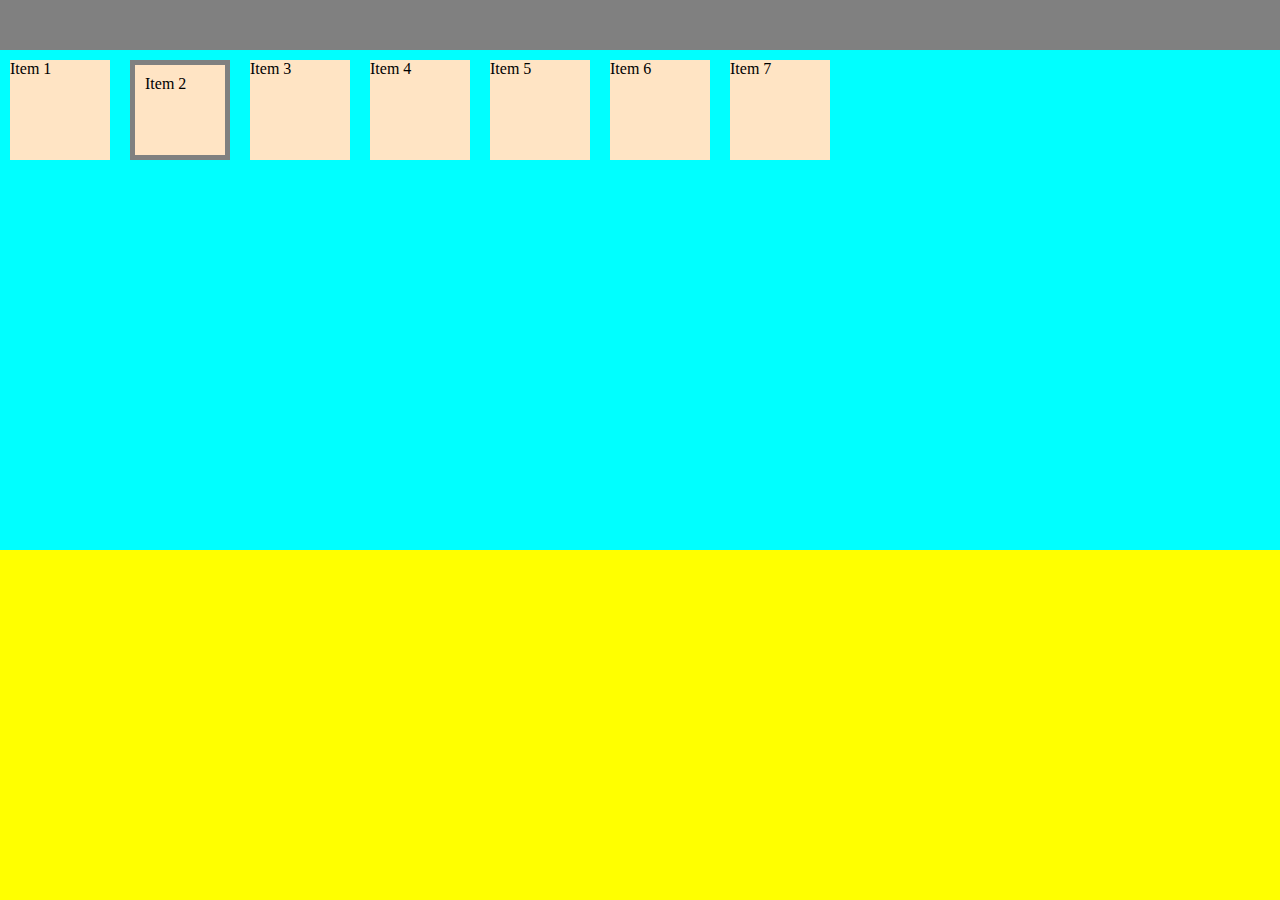
<file: 10-html5css3/index.html>
<!DOCTYPE html>
<html>
  <head>
    <title>HTML 5 and CSS 3</title>
    <meta name="viewport" content="width=device-width, initial-scale=1.0, maximum-scale=1.0, user-scalable=no, minimal-ui">
      
      <style>
        
          #multi-column {
              
              -webkit-column-count: 3;
              -moz-column-count: 3;
              column-count: 3;
              
              -webkit-column-gap: 40px;
              -moz-column-gap: 40px;
              column-gap: 40px;
              
              -webkit-column-rule-style: solid;
              -moz-column-rule-style: solid;
              column-rule-style: solid;
              
              -webkit-column-rule-width: 1px;
              -moz-column-rule-width: 1px;
              column-rule-width: 1px;
              
              -webkit-column-rule-color: grey;
              -moz-column-rule-color: grey;
              column-rule-color: grey;
            
              
          } 
        
          h2 {
              
              -webkit-column-span: all;
              column-span: all;
              
          }
          
          header {
              
              width: 100%;
              height: 50px;
              background-color: grey;
              
          }
          
          body {
              
              margin: 0;
              
          }
          
          #container {
              
              width:100%;
              background-color: yellow;
              height: -webkit-calc(100% - 50px);
              height: calc(100% - 50px);
              position: absolute;
              
          }
          
          .flexbox-container {
              
              display: flex;
              display: -webkit-flex;
              width: 100%;
              height: 500px;
              background-color: aqua;
              flex-wrap: wrap;
              -webkit-flex-wrap: wrap;
              /*flex-direction: column;
              -webkit-flex-direction: column;*/
          }
          
          .flexbox-item {
              
              background-color: bisque;
              width:100px;
              height:100px;
              margin: 10px;
              box-sizing: border-box;
              
          }
      </style>
      
  </head>
    
  
  <body>
      
      <header></header>
      
      <div id="container">
      
          <div class="flexbox-container">
          
               <div class="flexbox-item">Item 1</div>
               <div class="flexbox-item" style="border: 5px solid grey; padding:10px">Item 2</div>
               <div class="flexbox-item">Item 3</div>
              <div class="flexbox-item">Item 4</div>
              <div class="flexbox-item">Item 5</div>
              <div class="flexbox-item">Item 6</div>
              <div class="flexbox-item">Item 7</div>
          
          
          </div>
      
      
      </div>
      
       <div id="multi-column">
           <h2>News For Nerds</h2>
           Lorem ipsum dolor sit amet, consectetur adipiscing elit. Etiam vitae metus vehicula, blandit lectus quis, molestie risus. Donec tincidunt condimentum erat, sit amet posuere erat viverra ut. Aliquam erat volutpat. Sed et mauris sed tellus ultrices fermentum vitae eu orci. Nulla quis metus ut magna blandit congue. Phasellus vel tincidunt purus, id egestas ante. Integer id laoreet enim, a efficitur tortor. Donec vitae bibendum justo. Phasellus eget libero vehicula, pulvinar nibh sed, facilisis urna. Aenean orci massa, lacinia non mi id, tincidunt ornare neque. Nam maximus nunc id arcu pretium posuere. Mauris luctus ligula eu dui gravida tincidunt.<br><br>

Etiam luctus purus eget est ultrices tincidunt. Quisque scelerisque nisl cursus, varius eros eget, consectetur libero. Morbi mattis odio ac metus commodo elementum eget eget urna. In ipsum felis, maximus vel justo congue, scelerisque eleifend leo. Cras lobortis eros odio, eleifend posuere turpis lobortis at. Integer lobortis, mauris eget iaculis feugiat, augue urna molestie ex, in maximus diam libero eget elit. Etiam vitae convallis massa, eget dictum mauris. Mauris non lectus nisi. Vivamus non porttitor massa. Duis finibus urna vel quam volutpat, ac eleifend ipsum efficitur. Maecenas sed nisl id massa sollicitudin tempus vel et erat.<br><br>

Quisque mattis fermentum risus vitae euismod. Aliquam eleifend dui sit amet diam dignissim scelerisque. Praesent malesuada felis at vestibulum imperdiet. Quisque eu volutpat odio, imperdiet sollicitudin elit. Pellentesque sed lorem sit amet augue gravida mollis sit amet eget est. Aenean bibendum suscipit sapien id viverra. Nunc ullamcorper scelerisque felis a maximus.</div>
      
  </body>
    
</html>
</file>
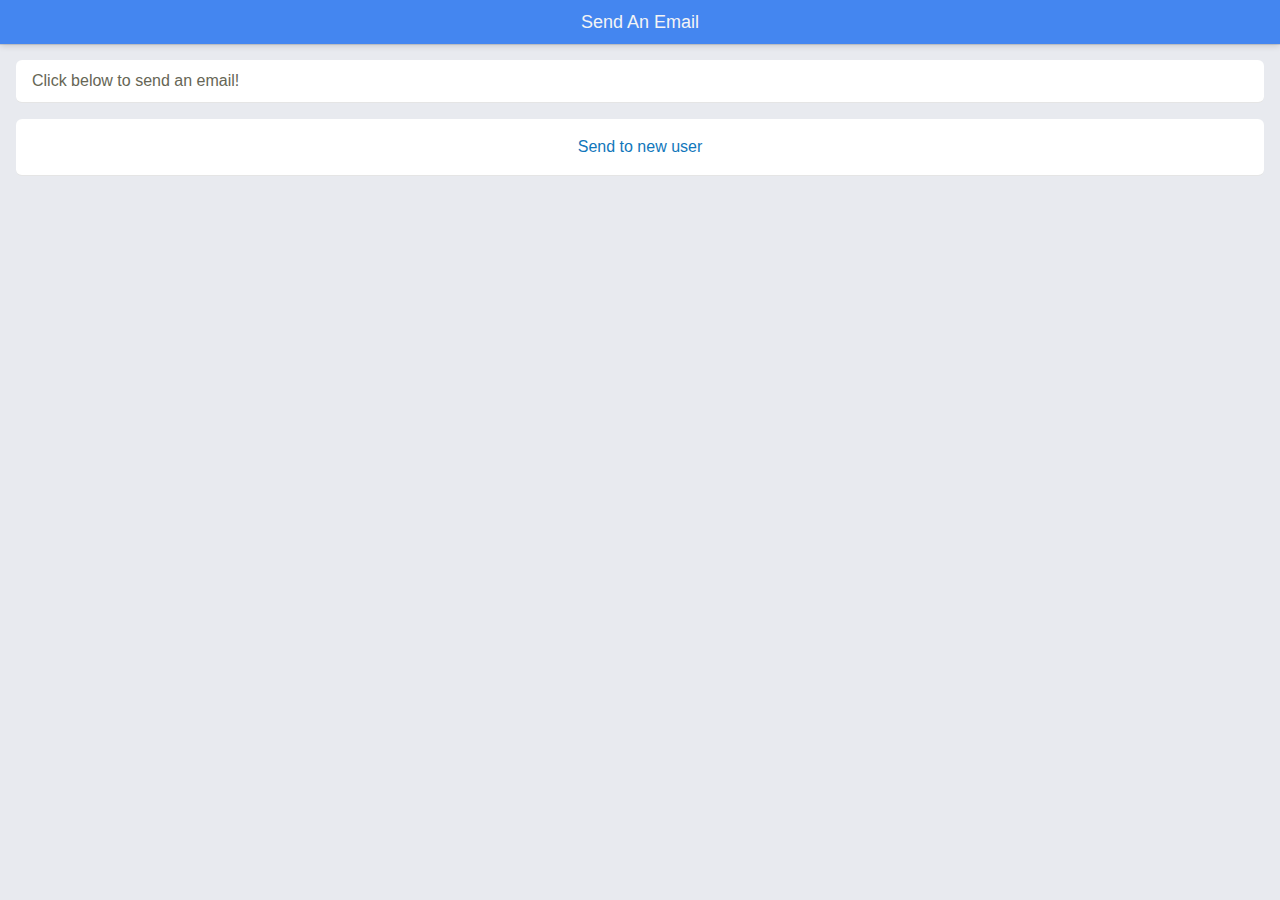
<file: 9-mobileapps/index.html>
<!DOCTYPE html>
<html>
  <head>
    <title>My App</title>
    <meta name="viewport" content="width=device-width, initial-scale=1.0, maximum-scale=1.0, user-scalable=no, minimal-ui">
    <link rel="stylesheet" href="app.min.css">
    <style>
			@-webkit-keyframes pulse {
				0% {
					background-color: #CCC;
				}
				25% {
					background-color: #EEE;
				}
				50% {
					background-color: #CCC;
				}
				75% {
					background-color: #EEE;
				}
				100% {
					background-color: #CCC;
				}
			}
			
    </style>
  </head>

  <body>
    <div class="app-page" data-page="home">
      <div class="app-topbar blue">
        <div class="app-title">Send An Email</div>
      </div>
      <div class="app-content">
          <p class="app-section">
					Click below to send an email!
				</p>
         
          
          <div class="app-section" id="contact-list">
					
				</div>
          
        <div class="app-section">
          <div class="app-button" id="new-user">Send to new user</div>
        </div>
      </div>
    </div>

  <div class="app-page" data-page="sendemail">
			<div class="app-topbar">
				<div class="app-title"><span class="app-icon"></span>Send Email</div>
				<div class="right app-button" data-back>Done</div>
			</div>

			<div class="app-content">
                
                <div class="app-section" id="message">
					
				</div>

				<div class="app-section">
					From: <input class="app-input" id="sender-email" placeholder="Sender Email Address">
				</div>
                
                <div class="app-section">
					To: <input class="app-input" id="recipient-email" placeholder="Recipient Email Address">
				</div>

				<form class="app-section">
					<input class="app-input" name="subject" placeholder="Subject" id="subject">
					<textarea class="app-input" name="message" placeholder="Message" id="content"></textarea>
					<div class="app-button green app-submit" id="send-button">Send</div>
				</form>
			</div>
		</div>

    <script src="zepto.js"></script>
    <script src="app.min.js"></script>
    <script>
        
      App.controller('home', function (page) {
    
          if (typeof localStorage !== 'undefined') {
              
              $(page).find("#new-user")
                .clickable()
                .click(function () {
                  
                  if (localStorage.getItem("recipient-email") !== null) {
                  
                      localStorage.removeItem("recipient-email");
                      
                      
                  }
                  
                  App.load("sendemail");
                  
              })
              
              if (localStorage.getItem("recipient-list") !== null) {
                  
                  var recipientList = JSON.parse(localStorage.getItem("recipient-list"));
                  
                  $.each(recipientList, function( index, value ) {
                    
                      $(page).find("#contact-list").append('<div class="app-button redirect">' + value + '</div>');
                
                  });
                  
                  $(page).find("#contact-list").show();
                  
                  $(page).find(".redirect")
                      .clickable()
                      .on("click", function() {
                      
                      localStorage.setItem("recipient-email", $(this).html());
                      
                      App.load('sendemail');
                      
                      
                      
                  });
                  
                  
              } else {
                  
                  $(page).find("#contact-list").hide();
                  
              }
              
              
          }
          
      });
        
        App.controller('sendemail', function (page) {
            
            $(page).find("#message").hide();
            
            if (typeof localStorage !== 'undefined') {
                
                if (localStorage.getItem("sender-email") !== null) {
                    
                    
                    $(page).find("#sender-email").val(localStorage.getItem("sender-email"));
                    
                }
                
                if (localStorage.getItem("recipient-email") !== null) {
                    
                    $(page).find("#recipient-email").val(localStorage.getItem("recipient-email"));
                    
                }
                
            }
            
            
            
          $(page).find('#send-button')
					.clickable()
					.on('click', function () {
              
                 $.ajax({
  type: 'GET',
  url: 'http://completewebdevelopercourse.com/content/9-mobileapps/sendemail.php?callback=response',
  // data to be added to query string:
  data: { to: $("#recipient-email").val(), from: $("#sender-email").val(), subject: $("#subject").val(), content: $("#content").val()},
  // type of data we are expecting in return:
  dataType: 'jsonp',
  timeout: 300,
  context: $('body'),
  success: function(data){
    
      if (data.success == true) {
          
          $(page).find("#message").html("Your email was sent successfully!").show();
          
      } else {
          
          $(page).find("#message").html("Your email could not be sent - please try again later.").show();
          
      }
      
      
  },
  error: function(xhr, type){
    
        $(page).find("#message").html("Your email could not be sent - please try again later.").show();     
      
  }
})
    
              
              if (typeof localStorage !== 'undefined') {
                  
                  localStorage.setItem("sender-email", $("#sender-email").val());
                  
                  var recipientList = new Array();
                  
                  if (localStorage.getItem("recipient-list") !== null) {
                      
                      recipientList = JSON.parse(localStorage.getItem("recipient-list"));
                      
                  }
                  
                  if ($.inArray($("#recipient-email").val(), recipientList) == -1) {
                      
                      recipientList.push($("#recipient-email").val());
                      
                      recipientList.sort();
                      
                      localStorage.setItem("recipient-list", JSON.stringify(recipientList));
                      
                      console.log(recipientList);
                      
                  }
                  
              } else {
                  
                  // alert user that we couldn't save data
                  
              }
              
              
          });
      });
        
       

      try {
        App.restore();
      } catch (err) {
        App.load('home');
      }
    </script>
  </body>
</html>
</file>
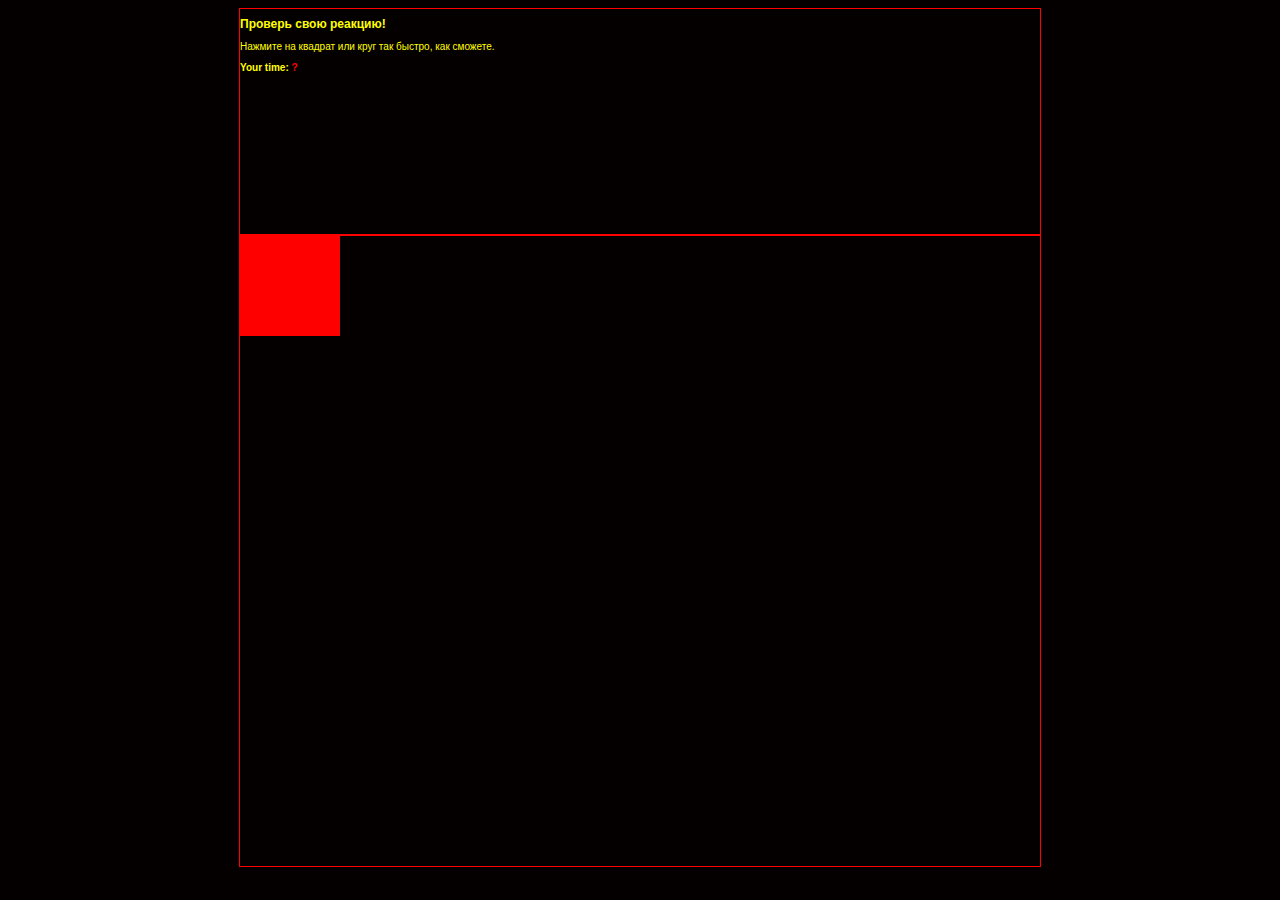
<file: 3-javascript/my/index.html>
<!DOCTYPE html>
<html lang="en">

<head>
	<meta charset="UTF-8">
	<meta name="viewport" content="width=device-width, initial-scale=1.0">
	<title>game: test your reaction</title>
	<link rel="stylesheet" href="style.css">
</head>

<body>
	<div class="container">
		<h1>Проверь свою реакцию!</h1>
		<p>Нажмите на квадрат или круг так быстро, как сможете.</p>
		<p class="bold">Your time: <span id="timeTaken">?</span></p>
	</div>
	<div class="container_game">
		<div id="shape"></div>
	</div>


	<script src="script.js"></script>
</body>

</html>
</file>
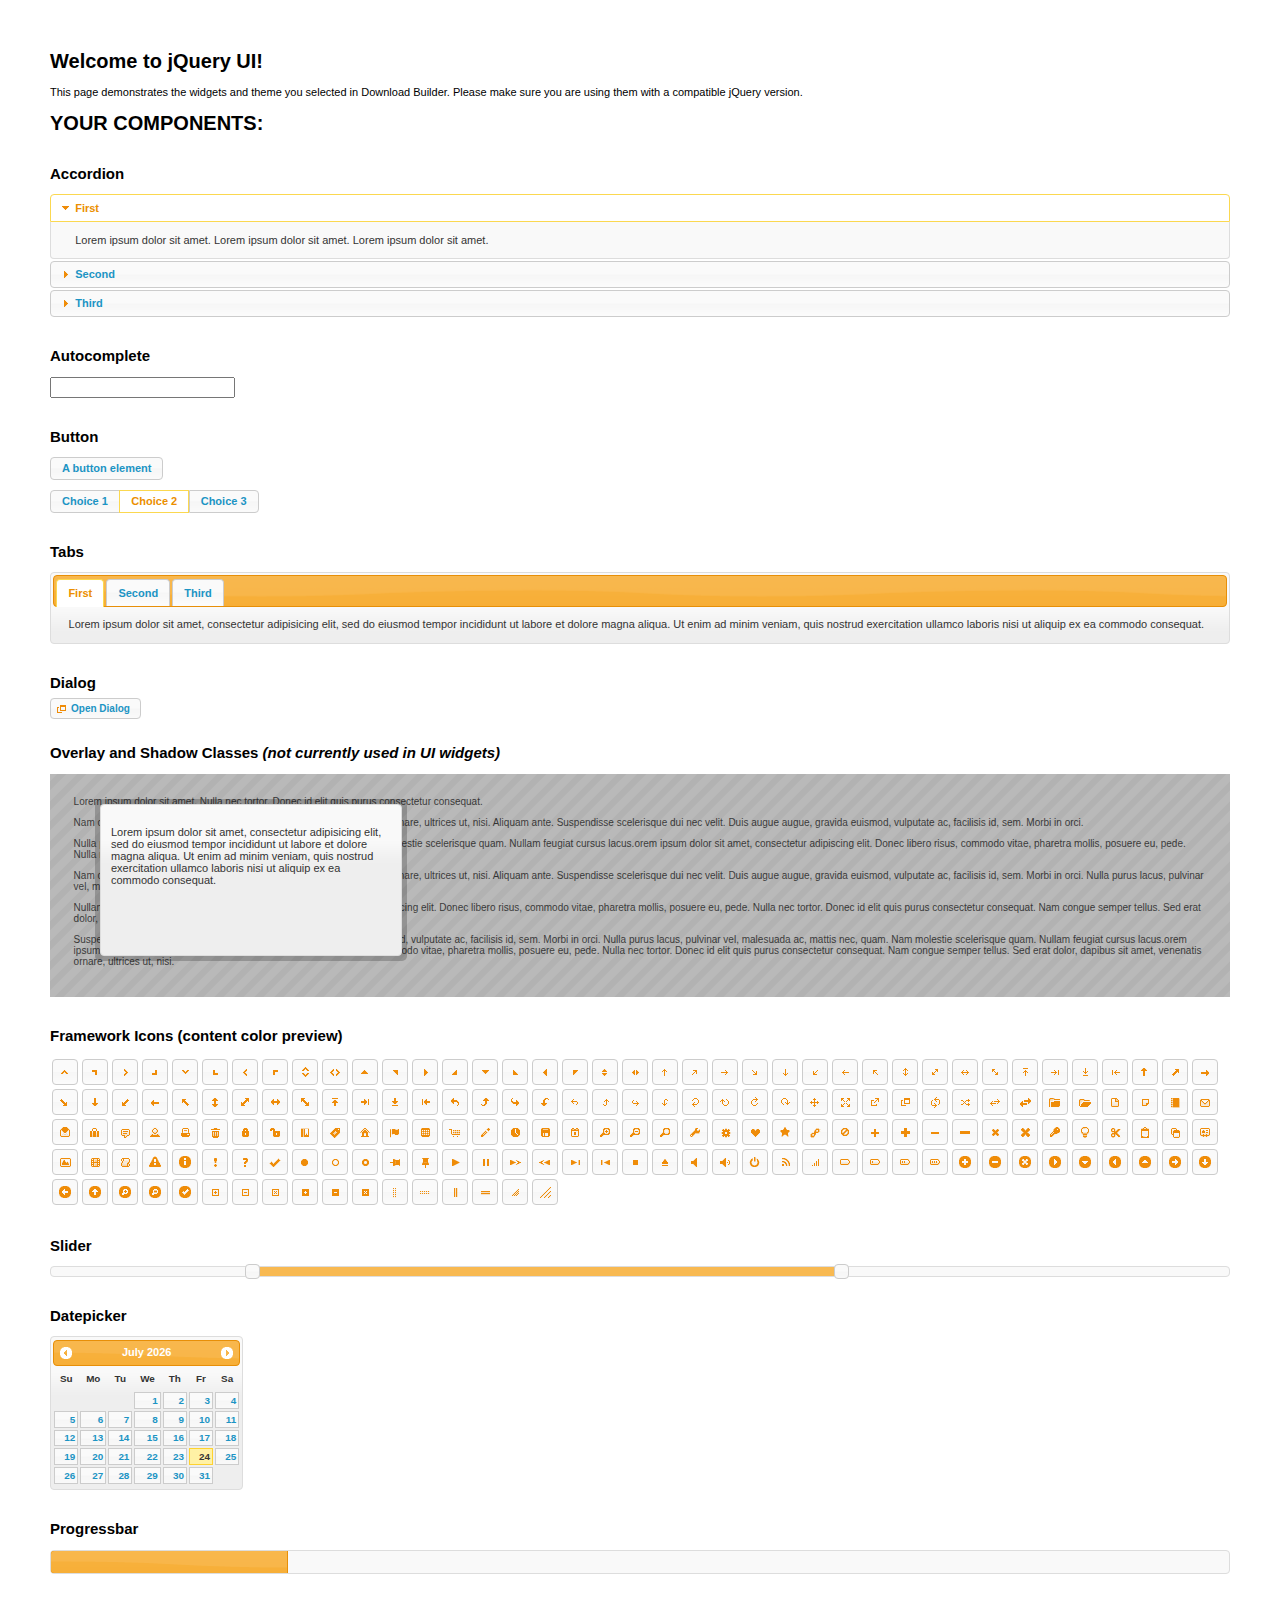
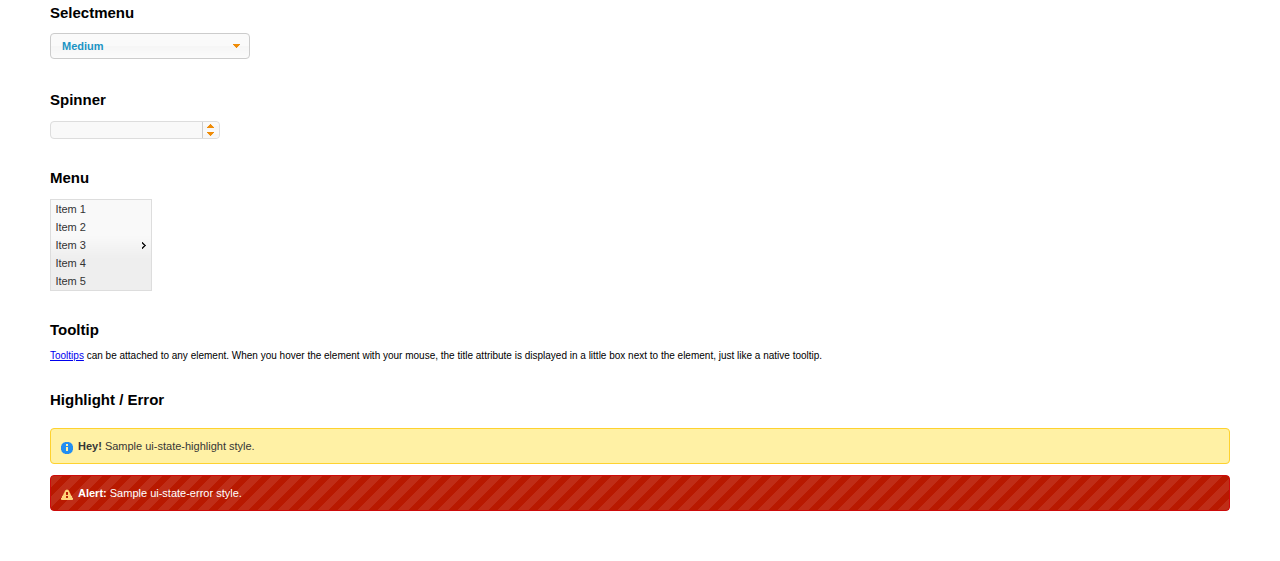
<file: 4-jquery/jquery-ui/index.html>
<!doctype html>
<html lang="us">
<head>
	<meta charset="utf-8">
	<title>jQuery UI Example Page</title>
	<link href="jquery-ui.css" rel="stylesheet">
	<style>
	body{
		font: 62.5% "Trebuchet MS", sans-serif;
		margin: 50px;
	}
	.demoHeaders {
		margin-top: 2em;
	}
	#dialog-link {
		padding: .4em 1em .4em 20px;
		text-decoration: none;
		position: relative;
	}
	#dialog-link span.ui-icon {
		margin: 0 5px 0 0;
		position: absolute;
		left: .2em;
		top: 50%;
		margin-top: -8px;
	}
	#icons {
		margin: 0;
		padding: 0;
	}
	#icons li {
		margin: 2px;
		position: relative;
		padding: 4px 0;
		cursor: pointer;
		float: left;
		list-style: none;
	}
	#icons span.ui-icon {
		float: left;
		margin: 0 4px;
	}
	.fakewindowcontain .ui-widget-overlay {
		position: absolute;
	}
	select {
		width: 200px;
	}
	</style>
</head>
<body>

<h1>Welcome to jQuery UI!</h1>

<div class="ui-widget">
	<p>This page demonstrates the widgets and theme you selected in Download Builder. Please make sure you are using them with a compatible jQuery version.</p>
</div>

<h1>YOUR COMPONENTS:</h1>


<!-- Accordion -->
<h2 class="demoHeaders">Accordion</h2>
<div id="accordion">
	<h3>First</h3>
	<div>Lorem ipsum dolor sit amet. Lorem ipsum dolor sit amet. Lorem ipsum dolor sit amet.</div>
	<h3>Second</h3>
	<div>Phasellus mattis tincidunt nibh.</div>
	<h3>Third</h3>
	<div>Nam dui erat, auctor a, dignissim quis.</div>
</div>



<!-- Autocomplete -->
<h2 class="demoHeaders">Autocomplete</h2>
<div>
	<input id="autocomplete" title="type &quot;a&quot;">
</div>



<!-- Button -->
<h2 class="demoHeaders">Button</h2>
<button id="button">A button element</button>
<form style="margin-top: 1em;">
	<div id="radioset">
		<input type="radio" id="radio1" name="radio"><label for="radio1">Choice 1</label>
		<input type="radio" id="radio2" name="radio" checked="checked"><label for="radio2">Choice 2</label>
		<input type="radio" id="radio3" name="radio"><label for="radio3">Choice 3</label>
	</div>
</form>



<!-- Tabs -->
<h2 class="demoHeaders">Tabs</h2>
<div id="tabs">
	<ul>
		<li><a href="#tabs-1">First</a></li>
		<li><a href="#tabs-2">Second</a></li>
		<li><a href="#tabs-3">Third</a></li>
	</ul>
	<div id="tabs-1">Lorem ipsum dolor sit amet, consectetur adipisicing elit, sed do eiusmod tempor incididunt ut labore et dolore magna aliqua. Ut enim ad minim veniam, quis nostrud exercitation ullamco laboris nisi ut aliquip ex ea commodo consequat.</div>
	<div id="tabs-2">Phasellus mattis tincidunt nibh. Cras orci urna, blandit id, pretium vel, aliquet ornare, felis. Maecenas scelerisque sem non nisl. Fusce sed lorem in enim dictum bibendum.</div>
	<div id="tabs-3">Nam dui erat, auctor a, dignissim quis, sollicitudin eu, felis. Pellentesque nisi urna, interdum eget, sagittis et, consequat vestibulum, lacus. Mauris porttitor ullamcorper augue.</div>
</div>



<!-- Dialog NOTE: Dialog is not generated by UI in this demo so it can be visually styled in themeroller-->
<h2 class="demoHeaders">Dialog</h2>
<p><a href="#" id="dialog-link" class="ui-state-default ui-corner-all"><span class="ui-icon ui-icon-newwin"></span>Open Dialog</a></p>

<h2 class="demoHeaders">Overlay and Shadow Classes <em>(not currently used in UI widgets)</em></h2>
<div style="position: relative; width: 96%; height: 200px; padding:1% 2%; overflow:hidden;" class="fakewindowcontain">
	<p>Lorem ipsum dolor sit amet,  Nulla nec tortor. Donec id elit quis purus consectetur consequat. </p><p>Nam congue semper tellus. Sed erat dolor, dapibus sit amet, venenatis ornare, ultrices ut, nisi. Aliquam ante. Suspendisse scelerisque dui nec velit. Duis augue augue, gravida euismod, vulputate ac, facilisis id, sem. Morbi in orci. </p><p>Nulla purus lacus, pulvinar vel, malesuada ac, mattis nec, quam. Nam molestie scelerisque quam. Nullam feugiat cursus lacus.orem ipsum dolor sit amet, consectetur adipiscing elit. Donec libero risus, commodo vitae, pharetra mollis, posuere eu, pede. Nulla nec tortor. Donec id elit quis purus consectetur consequat. </p><p>Nam congue semper tellus. Sed erat dolor, dapibus sit amet, venenatis ornare, ultrices ut, nisi. Aliquam ante. Suspendisse scelerisque dui nec velit. Duis augue augue, gravida euismod, vulputate ac, facilisis id, sem. Morbi in orci. Nulla purus lacus, pulvinar vel, malesuada ac, mattis nec, quam. Nam molestie scelerisque quam. </p><p>Nullam feugiat cursus lacus.orem ipsum dolor sit amet, consectetur adipiscing elit. Donec libero risus, commodo vitae, pharetra mollis, posuere eu, pede. Nulla nec tortor. Donec id elit quis purus consectetur consequat. Nam congue semper tellus. Sed erat dolor, dapibus sit amet, venenatis ornare, ultrices ut, nisi. Aliquam ante. </p><p>Suspendisse scelerisque dui nec velit. Duis augue augue, gravida euismod, vulputate ac, facilisis id, sem. Morbi in orci. Nulla purus lacus, pulvinar vel, malesuada ac, mattis nec, quam. Nam molestie scelerisque quam. Nullam feugiat cursus lacus.orem ipsum dolor sit amet, consectetur adipiscing elit. Donec libero risus, commodo vitae, pharetra mollis, posuere eu, pede. Nulla nec tortor. Donec id elit quis purus consectetur consequat. Nam congue semper tellus. Sed erat dolor, dapibus sit amet, venenatis ornare, ultrices ut, nisi. </p>

	<!-- ui-dialog -->
	<div class="ui-overlay"><div class="ui-widget-overlay"></div><div class="ui-widget-shadow ui-corner-all" style="width: 302px; height: 152px; position: absolute; left: 50px; top: 30px;"></div></div>
	<div style="position: absolute; width: 280px; height: 130px;left: 50px; top: 30px; padding: 10px;" class="ui-widget ui-widget-content ui-corner-all">
		<div class="ui-dialog-content ui-widget-content" style="background: none; border: 0;">
			<p>Lorem ipsum dolor sit amet, consectetur adipisicing elit, sed do eiusmod tempor incididunt ut labore et dolore magna aliqua. Ut enim ad minim veniam, quis nostrud exercitation ullamco laboris nisi ut aliquip ex ea commodo consequat.</p>
		</div>
	</div>

</div>

<!-- ui-dialog -->
<div id="dialog" title="Dialog Title">
	<p>Lorem ipsum dolor sit amet, consectetur adipisicing elit, sed do eiusmod tempor incididunt ut labore et dolore magna aliqua. Ut enim ad minim veniam, quis nostrud exercitation ullamco laboris nisi ut aliquip ex ea commodo consequat.</p>
</div>



<h2 class="demoHeaders">Framework Icons (content color preview)</h2>
<ul id="icons" class="ui-widget ui-helper-clearfix">
	<li class="ui-state-default ui-corner-all" title=".ui-icon-carat-1-n"><span class="ui-icon ui-icon-carat-1-n"></span></li>
	<li class="ui-state-default ui-corner-all" title=".ui-icon-carat-1-ne"><span class="ui-icon ui-icon-carat-1-ne"></span></li>
	<li class="ui-state-default ui-corner-all" title=".ui-icon-carat-1-e"><span class="ui-icon ui-icon-carat-1-e"></span></li>
	<li class="ui-state-default ui-corner-all" title=".ui-icon-carat-1-se"><span class="ui-icon ui-icon-carat-1-se"></span></li>
	<li class="ui-state-default ui-corner-all" title=".ui-icon-carat-1-s"><span class="ui-icon ui-icon-carat-1-s"></span></li>
	<li class="ui-state-default ui-corner-all" title=".ui-icon-carat-1-sw"><span class="ui-icon ui-icon-carat-1-sw"></span></li>
	<li class="ui-state-default ui-corner-all" title=".ui-icon-carat-1-w"><span class="ui-icon ui-icon-carat-1-w"></span></li>
	<li class="ui-state-default ui-corner-all" title=".ui-icon-carat-1-nw"><span class="ui-icon ui-icon-carat-1-nw"></span></li>
	<li class="ui-state-default ui-corner-all" title=".ui-icon-carat-2-n-s"><span class="ui-icon ui-icon-carat-2-n-s"></span></li>
	<li class="ui-state-default ui-corner-all" title=".ui-icon-carat-2-e-w"><span class="ui-icon ui-icon-carat-2-e-w"></span></li>
	<li class="ui-state-default ui-corner-all" title=".ui-icon-triangle-1-n"><span class="ui-icon ui-icon-triangle-1-n"></span></li>
	<li class="ui-state-default ui-corner-all" title=".ui-icon-triangle-1-ne"><span class="ui-icon ui-icon-triangle-1-ne"></span></li>
	<li class="ui-state-default ui-corner-all" title=".ui-icon-triangle-1-e"><span class="ui-icon ui-icon-triangle-1-e"></span></li>
	<li class="ui-state-default ui-corner-all" title=".ui-icon-triangle-1-se"><span class="ui-icon ui-icon-triangle-1-se"></span></li>
	<li class="ui-state-default ui-corner-all" title=".ui-icon-triangle-1-s"><span class="ui-icon ui-icon-triangle-1-s"></span></li>
	<li class="ui-state-default ui-corner-all" title=".ui-icon-triangle-1-sw"><span class="ui-icon ui-icon-triangle-1-sw"></span></li>
	<li class="ui-state-default ui-corner-all" title=".ui-icon-triangle-1-w"><span class="ui-icon ui-icon-triangle-1-w"></span></li>
	<li class="ui-state-default ui-corner-all" title=".ui-icon-triangle-1-nw"><span class="ui-icon ui-icon-triangle-1-nw"></span></li>
	<li class="ui-state-default ui-corner-all" title=".ui-icon-triangle-2-n-s"><span class="ui-icon ui-icon-triangle-2-n-s"></span></li>
	<li class="ui-state-default ui-corner-all" title=".ui-icon-triangle-2-e-w"><span class="ui-icon ui-icon-triangle-2-e-w"></span></li>
	<li class="ui-state-default ui-corner-all" title=".ui-icon-arrow-1-n"><span class="ui-icon ui-icon-arrow-1-n"></span></li>
	<li class="ui-state-default ui-corner-all" title=".ui-icon-arrow-1-ne"><span class="ui-icon ui-icon-arrow-1-ne"></span></li>
	<li class="ui-state-default ui-corner-all" title=".ui-icon-arrow-1-e"><span class="ui-icon ui-icon-arrow-1-e"></span></li>
	<li class="ui-state-default ui-corner-all" title=".ui-icon-arrow-1-se"><span class="ui-icon ui-icon-arrow-1-se"></span></li>
	<li class="ui-state-default ui-corner-all" title=".ui-icon-arrow-1-s"><span class="ui-icon ui-icon-arrow-1-s"></span></li>
	<li class="ui-state-default ui-corner-all" title=".ui-icon-arrow-1-sw"><span class="ui-icon ui-icon-arrow-1-sw"></span></li>
	<li class="ui-state-default ui-corner-all" title=".ui-icon-arrow-1-w"><span class="ui-icon ui-icon-arrow-1-w"></span></li>
	<li class="ui-state-default ui-corner-all" title=".ui-icon-arrow-1-nw"><span class="ui-icon ui-icon-arrow-1-nw"></span></li>
	<li class="ui-state-default ui-corner-all" title=".ui-icon-arrow-2-n-s"><span class="ui-icon ui-icon-arrow-2-n-s"></span></li>
	<li class="ui-state-default ui-corner-all" title=".ui-icon-arrow-2-ne-sw"><span class="ui-icon ui-icon-arrow-2-ne-sw"></span></li>
	<li class="ui-state-default ui-corner-all" title=".ui-icon-arrow-2-e-w"><span class="ui-icon ui-icon-arrow-2-e-w"></span></li>
	<li class="ui-state-default ui-corner-all" title=".ui-icon-arrow-2-se-nw"><span class="ui-icon ui-icon-arrow-2-se-nw"></span></li>
	<li class="ui-state-default ui-corner-all" title=".ui-icon-arrowstop-1-n"><span class="ui-icon ui-icon-arrowstop-1-n"></span></li>
	<li class="ui-state-default ui-corner-all" title=".ui-icon-arrowstop-1-e"><span class="ui-icon ui-icon-arrowstop-1-e"></span></li>
	<li class="ui-state-default ui-corner-all" title=".ui-icon-arrowstop-1-s"><span class="ui-icon ui-icon-arrowstop-1-s"></span></li>
	<li class="ui-state-default ui-corner-all" title=".ui-icon-arrowstop-1-w"><span class="ui-icon ui-icon-arrowstop-1-w"></span></li>
	<li class="ui-state-default ui-corner-all" title=".ui-icon-arrowthick-1-n"><span class="ui-icon ui-icon-arrowthick-1-n"></span></li>
	<li class="ui-state-default ui-corner-all" title=".ui-icon-arrowthick-1-ne"><span class="ui-icon ui-icon-arrowthick-1-ne"></span></li>
	<li class="ui-state-default ui-corner-all" title=".ui-icon-arrowthick-1-e"><span class="ui-icon ui-icon-arrowthick-1-e"></span></li>
	<li class="ui-state-default ui-corner-all" title=".ui-icon-arrowthick-1-se"><span class="ui-icon ui-icon-arrowthick-1-se"></span></li>
	<li class="ui-state-default ui-corner-all" title=".ui-icon-arrowthick-1-s"><span class="ui-icon ui-icon-arrowthick-1-s"></span></li>
	<li class="ui-state-default ui-corner-all" title=".ui-icon-arrowthick-1-sw"><span class="ui-icon ui-icon-arrowthick-1-sw"></span></li>
	<li class="ui-state-default ui-corner-all" title=".ui-icon-arrowthick-1-w"><span class="ui-icon ui-icon-arrowthick-1-w"></span></li>
	<li class="ui-state-default ui-corner-all" title=".ui-icon-arrowthick-1-nw"><span class="ui-icon ui-icon-arrowthick-1-nw"></span></li>
	<li class="ui-state-default ui-corner-all" title=".ui-icon-arrowthick-2-n-s"><span class="ui-icon ui-icon-arrowthick-2-n-s"></span></li>
	<li class="ui-state-default ui-corner-all" title=".ui-icon-arrowthick-2-ne-sw"><span class="ui-icon ui-icon-arrowthick-2-ne-sw"></span></li>
	<li class="ui-state-default ui-corner-all" title=".ui-icon-arrowthick-2-e-w"><span class="ui-icon ui-icon-arrowthick-2-e-w"></span></li>
	<li class="ui-state-default ui-corner-all" title=".ui-icon-arrowthick-2-se-nw"><span class="ui-icon ui-icon-arrowthick-2-se-nw"></span></li>
	<li class="ui-state-default ui-corner-all" title=".ui-icon-arrowthickstop-1-n"><span class="ui-icon ui-icon-arrowthickstop-1-n"></span></li>
	<li class="ui-state-default ui-corner-all" title=".ui-icon-arrowthickstop-1-e"><span class="ui-icon ui-icon-arrowthickstop-1-e"></span></li>
	<li class="ui-state-default ui-corner-all" title=".ui-icon-arrowthickstop-1-s"><span class="ui-icon ui-icon-arrowthickstop-1-s"></span></li>
	<li class="ui-state-default ui-corner-all" title=".ui-icon-arrowthickstop-1-w"><span class="ui-icon ui-icon-arrowthickstop-1-w"></span></li>
	<li class="ui-state-default ui-corner-all" title=".ui-icon-arrowreturnthick-1-w"><span class="ui-icon ui-icon-arrowreturnthick-1-w"></span></li>
	<li class="ui-state-default ui-corner-all" title=".ui-icon-arrowreturnthick-1-n"><span class="ui-icon ui-icon-arrowreturnthick-1-n"></span></li>
	<li class="ui-state-default ui-corner-all" title=".ui-icon-arrowreturnthick-1-e"><span class="ui-icon ui-icon-arrowreturnthick-1-e"></span></li>
	<li class="ui-state-default ui-corner-all" title=".ui-icon-arrowreturnthick-1-s"><span class="ui-icon ui-icon-arrowreturnthick-1-s"></span></li>
	<li class="ui-state-default ui-corner-all" title=".ui-icon-arrowreturn-1-w"><span class="ui-icon ui-icon-arrowreturn-1-w"></span></li>
	<li class="ui-state-default ui-corner-all" title=".ui-icon-arrowreturn-1-n"><span class="ui-icon ui-icon-arrowreturn-1-n"></span></li>
	<li class="ui-state-default ui-corner-all" title=".ui-icon-arrowreturn-1-e"><span class="ui-icon ui-icon-arrowreturn-1-e"></span></li>
	<li class="ui-state-default ui-corner-all" title=".ui-icon-arrowreturn-1-s"><span class="ui-icon ui-icon-arrowreturn-1-s"></span></li>
	<li class="ui-state-default ui-corner-all" title=".ui-icon-arrowrefresh-1-w"><span class="ui-icon ui-icon-arrowrefresh-1-w"></span></li>
	<li class="ui-state-default ui-corner-all" title=".ui-icon-arrowrefresh-1-n"><span class="ui-icon ui-icon-arrowrefresh-1-n"></span></li>
	<li class="ui-state-default ui-corner-all" title=".ui-icon-arrowrefresh-1-e"><span class="ui-icon ui-icon-arrowrefresh-1-e"></span></li>
	<li class="ui-state-default ui-corner-all" title=".ui-icon-arrowrefresh-1-s"><span class="ui-icon ui-icon-arrowrefresh-1-s"></span></li>
	<li class="ui-state-default ui-corner-all" title=".ui-icon-arrow-4"><span class="ui-icon ui-icon-arrow-4"></span></li>
	<li class="ui-state-default ui-corner-all" title=".ui-icon-arrow-4-diag"><span class="ui-icon ui-icon-arrow-4-diag"></span></li>
	<li class="ui-state-default ui-corner-all" title=".ui-icon-extlink"><span class="ui-icon ui-icon-extlink"></span></li>
	<li class="ui-state-default ui-corner-all" title=".ui-icon-newwin"><span class="ui-icon ui-icon-newwin"></span></li>
	<li class="ui-state-default ui-corner-all" title=".ui-icon-refresh"><span class="ui-icon ui-icon-refresh"></span></li>
	<li class="ui-state-default ui-corner-all" title=".ui-icon-shuffle"><span class="ui-icon ui-icon-shuffle"></span></li>
	<li class="ui-state-default ui-corner-all" title=".ui-icon-transfer-e-w"><span class="ui-icon ui-icon-transfer-e-w"></span></li>
	<li class="ui-state-default ui-corner-all" title=".ui-icon-transferthick-e-w"><span class="ui-icon ui-icon-transferthick-e-w"></span></li>
	<li class="ui-state-default ui-corner-all" title=".ui-icon-folder-collapsed"><span class="ui-icon ui-icon-folder-collapsed"></span></li>
	<li class="ui-state-default ui-corner-all" title=".ui-icon-folder-open"><span class="ui-icon ui-icon-folder-open"></span></li>
	<li class="ui-state-default ui-corner-all" title=".ui-icon-document"><span class="ui-icon ui-icon-document"></span></li>
	<li class="ui-state-default ui-corner-all" title=".ui-icon-document-b"><span class="ui-icon ui-icon-document-b"></span></li>
	<li class="ui-state-default ui-corner-all" title=".ui-icon-note"><span class="ui-icon ui-icon-note"></span></li>
	<li class="ui-state-default ui-corner-all" title=".ui-icon-mail-closed"><span class="ui-icon ui-icon-mail-closed"></span></li>
	<li class="ui-state-default ui-corner-all" title=".ui-icon-mail-open"><span class="ui-icon ui-icon-mail-open"></span></li>
	<li class="ui-state-default ui-corner-all" title=".ui-icon-suitcase"><span class="ui-icon ui-icon-suitcase"></span></li>
	<li class="ui-state-default ui-corner-all" title=".ui-icon-comment"><span class="ui-icon ui-icon-comment"></span></li>
	<li class="ui-state-default ui-corner-all" title=".ui-icon-person"><span class="ui-icon ui-icon-person"></span></li>
	<li class="ui-state-default ui-corner-all" title=".ui-icon-print"><span class="ui-icon ui-icon-print"></span></li>
	<li class="ui-state-default ui-corner-all" title=".ui-icon-trash"><span class="ui-icon ui-icon-trash"></span></li>
	<li class="ui-state-default ui-corner-all" title=".ui-icon-locked"><span class="ui-icon ui-icon-locked"></span></li>
	<li class="ui-state-default ui-corner-all" title=".ui-icon-unlocked"><span class="ui-icon ui-icon-unlocked"></span></li>
	<li class="ui-state-default ui-corner-all" title=".ui-icon-bookmark"><span class="ui-icon ui-icon-bookmark"></span></li>
	<li class="ui-state-default ui-corner-all" title=".ui-icon-tag"><span class="ui-icon ui-icon-tag"></span></li>
	<li class="ui-state-default ui-corner-all" title=".ui-icon-home"><span class="ui-icon ui-icon-home"></span></li>
	<li class="ui-state-default ui-corner-all" title=".ui-icon-flag"><span class="ui-icon ui-icon-flag"></span></li>
	<li class="ui-state-default ui-corner-all" title=".ui-icon-calculator"><span class="ui-icon ui-icon-calculator"></span></li>
	<li class="ui-state-default ui-corner-all" title=".ui-icon-cart"><span class="ui-icon ui-icon-cart"></span></li>
	<li class="ui-state-default ui-corner-all" title=".ui-icon-pencil"><span class="ui-icon ui-icon-pencil"></span></li>
	<li class="ui-state-default ui-corner-all" title=".ui-icon-clock"><span class="ui-icon ui-icon-clock"></span></li>
	<li class="ui-state-default ui-corner-all" title=".ui-icon-disk"><span class="ui-icon ui-icon-disk"></span></li>
	<li class="ui-state-default ui-corner-all" title=".ui-icon-calendar"><span class="ui-icon ui-icon-calendar"></span></li>
	<li class="ui-state-default ui-corner-all" title=".ui-icon-zoomin"><span class="ui-icon ui-icon-zoomin"></span></li>
	<li class="ui-state-default ui-corner-all" title=".ui-icon-zoomout"><span class="ui-icon ui-icon-zoomout"></span></li>
	<li class="ui-state-default ui-corner-all" title=".ui-icon-search"><span class="ui-icon ui-icon-search"></span></li>
	<li class="ui-state-default ui-corner-all" title=".ui-icon-wrench"><span class="ui-icon ui-icon-wrench"></span></li>
	<li class="ui-state-default ui-corner-all" title=".ui-icon-gear"><span class="ui-icon ui-icon-gear"></span></li>
	<li class="ui-state-default ui-corner-all" title=".ui-icon-heart"><span class="ui-icon ui-icon-heart"></span></li>
	<li class="ui-state-default ui-corner-all" title=".ui-icon-star"><span class="ui-icon ui-icon-star"></span></li>
	<li class="ui-state-default ui-corner-all" title=".ui-icon-link"><span class="ui-icon ui-icon-link"></span></li>
	<li class="ui-state-default ui-corner-all" title=".ui-icon-cancel"><span class="ui-icon ui-icon-cancel"></span></li>
	<li class="ui-state-default ui-corner-all" title=".ui-icon-plus"><span class="ui-icon ui-icon-plus"></span></li>
	<li class="ui-state-default ui-corner-all" title=".ui-icon-plusthick"><span class="ui-icon ui-icon-plusthick"></span></li>
	<li class="ui-state-default ui-corner-all" title=".ui-icon-minus"><span class="ui-icon ui-icon-minus"></span></li>
	<li class="ui-state-default ui-corner-all" title=".ui-icon-minusthick"><span class="ui-icon ui-icon-minusthick"></span></li>
	<li class="ui-state-default ui-corner-all" title=".ui-icon-close"><span class="ui-icon ui-icon-close"></span></li>
	<li class="ui-state-default ui-corner-all" title=".ui-icon-closethick"><span class="ui-icon ui-icon-closethick"></span></li>
	<li class="ui-state-default ui-corner-all" title=".ui-icon-key"><span class="ui-icon ui-icon-key"></span></li>
	<li class="ui-state-default ui-corner-all" title=".ui-icon-lightbulb"><span class="ui-icon ui-icon-lightbulb"></span></li>
	<li class="ui-state-default ui-corner-all" title=".ui-icon-scissors"><span class="ui-icon ui-icon-scissors"></span></li>
	<li class="ui-state-default ui-corner-all" title=".ui-icon-clipboard"><span class="ui-icon ui-icon-clipboard"></span></li>
	<li class="ui-state-default ui-corner-all" title=".ui-icon-copy"><span class="ui-icon ui-icon-copy"></span></li>
	<li class="ui-state-default ui-corner-all" title=".ui-icon-contact"><span class="ui-icon ui-icon-contact"></span></li>
	<li class="ui-state-default ui-corner-all" title=".ui-icon-image"><span class="ui-icon ui-icon-image"></span></li>
	<li class="ui-state-default ui-corner-all" title=".ui-icon-video"><span class="ui-icon ui-icon-video"></span></li>
	<li class="ui-state-default ui-corner-all" title=".ui-icon-script"><span class="ui-icon ui-icon-script"></span></li>
	<li class="ui-state-default ui-corner-all" title=".ui-icon-alert"><span class="ui-icon ui-icon-alert"></span></li>
	<li class="ui-state-default ui-corner-all" title=".ui-icon-info"><span class="ui-icon ui-icon-info"></span></li>
	<li class="ui-state-default ui-corner-all" title=".ui-icon-notice"><span class="ui-icon ui-icon-notice"></span></li>
	<li class="ui-state-default ui-corner-all" title=".ui-icon-help"><span class="ui-icon ui-icon-help"></span></li>
	<li class="ui-state-default ui-corner-all" title=".ui-icon-check"><span class="ui-icon ui-icon-check"></span></li>
	<li class="ui-state-default ui-corner-all" title=".ui-icon-bullet"><span class="ui-icon ui-icon-bullet"></span></li>
	<li class="ui-state-default ui-corner-all" title=".ui-icon-radio-off"><span class="ui-icon ui-icon-radio-off"></span></li>
	<li class="ui-state-default ui-corner-all" title=".ui-icon-radio-on"><span class="ui-icon ui-icon-radio-on"></span></li>
	<li class="ui-state-default ui-corner-all" title=".ui-icon-pin-w"><span class="ui-icon ui-icon-pin-w"></span></li>
	<li class="ui-state-default ui-corner-all" title=".ui-icon-pin-s"><span class="ui-icon ui-icon-pin-s"></span></li>
	<li class="ui-state-default ui-corner-all" title=".ui-icon-play"><span class="ui-icon ui-icon-play"></span></li>
	<li class="ui-state-default ui-corner-all" title=".ui-icon-pause"><span class="ui-icon ui-icon-pause"></span></li>
	<li class="ui-state-default ui-corner-all" title=".ui-icon-seek-next"><span class="ui-icon ui-icon-seek-next"></span></li>
	<li class="ui-state-default ui-corner-all" title=".ui-icon-seek-prev"><span class="ui-icon ui-icon-seek-prev"></span></li>
	<li class="ui-state-default ui-corner-all" title=".ui-icon-seek-end"><span class="ui-icon ui-icon-seek-end"></span></li>
	<li class="ui-state-default ui-corner-all" title=".ui-icon-seek-first"><span class="ui-icon ui-icon-seek-first"></span></li>
	<li class="ui-state-default ui-corner-all" title=".ui-icon-stop"><span class="ui-icon ui-icon-stop"></span></li>
	<li class="ui-state-default ui-corner-all" title=".ui-icon-eject"><span class="ui-icon ui-icon-eject"></span></li>
	<li class="ui-state-default ui-corner-all" title=".ui-icon-volume-off"><span class="ui-icon ui-icon-volume-off"></span></li>
	<li class="ui-state-default ui-corner-all" title=".ui-icon-volume-on"><span class="ui-icon ui-icon-volume-on"></span></li>
	<li class="ui-state-default ui-corner-all" title=".ui-icon-power"><span class="ui-icon ui-icon-power"></span></li>
	<li class="ui-state-default ui-corner-all" title=".ui-icon-signal-diag"><span class="ui-icon ui-icon-signal-diag"></span></li>
	<li class="ui-state-default ui-corner-all" title=".ui-icon-signal"><span class="ui-icon ui-icon-signal"></span></li>
	<li class="ui-state-default ui-corner-all" title=".ui-icon-battery-0"><span class="ui-icon ui-icon-battery-0"></span></li>
	<li class="ui-state-default ui-corner-all" title=".ui-icon-battery-1"><span class="ui-icon ui-icon-battery-1"></span></li>
	<li class="ui-state-default ui-corner-all" title=".ui-icon-battery-2"><span class="ui-icon ui-icon-battery-2"></span></li>
	<li class="ui-state-default ui-corner-all" title=".ui-icon-battery-3"><span class="ui-icon ui-icon-battery-3"></span></li>
	<li class="ui-state-default ui-corner-all" title=".ui-icon-circle-plus"><span class="ui-icon ui-icon-circle-plus"></span></li>
	<li class="ui-state-default ui-corner-all" title=".ui-icon-circle-minus"><span class="ui-icon ui-icon-circle-minus"></span></li>
	<li class="ui-state-default ui-corner-all" title=".ui-icon-circle-close"><span class="ui-icon ui-icon-circle-close"></span></li>
	<li class="ui-state-default ui-corner-all" title=".ui-icon-circle-triangle-e"><span class="ui-icon ui-icon-circle-triangle-e"></span></li>
	<li class="ui-state-default ui-corner-all" title=".ui-icon-circle-triangle-s"><span class="ui-icon ui-icon-circle-triangle-s"></span></li>
	<li class="ui-state-default ui-corner-all" title=".ui-icon-circle-triangle-w"><span class="ui-icon ui-icon-circle-triangle-w"></span></li>
	<li class="ui-state-default ui-corner-all" title=".ui-icon-circle-triangle-n"><span class="ui-icon ui-icon-circle-triangle-n"></span></li>
	<li class="ui-state-default ui-corner-all" title=".ui-icon-circle-arrow-e"><span class="ui-icon ui-icon-circle-arrow-e"></span></li>
	<li class="ui-state-default ui-corner-all" title=".ui-icon-circle-arrow-s"><span class="ui-icon ui-icon-circle-arrow-s"></span></li>
	<li class="ui-state-default ui-corner-all" title=".ui-icon-circle-arrow-w"><span class="ui-icon ui-icon-circle-arrow-w"></span></li>
	<li class="ui-state-default ui-corner-all" title=".ui-icon-circle-arrow-n"><span class="ui-icon ui-icon-circle-arrow-n"></span></li>
	<li class="ui-state-default ui-corner-all" title=".ui-icon-circle-zoomin"><span class="ui-icon ui-icon-circle-zoomin"></span></li>
	<li class="ui-state-default ui-corner-all" title=".ui-icon-circle-zoomout"><span class="ui-icon ui-icon-circle-zoomout"></span></li>
	<li class="ui-state-default ui-corner-all" title=".ui-icon-circle-check"><span class="ui-icon ui-icon-circle-check"></span></li>
	<li class="ui-state-default ui-corner-all" title=".ui-icon-circlesmall-plus"><span class="ui-icon ui-icon-circlesmall-plus"></span></li>
	<li class="ui-state-default ui-corner-all" title=".ui-icon-circlesmall-minus"><span class="ui-icon ui-icon-circlesmall-minus"></span></li>
	<li class="ui-state-default ui-corner-all" title=".ui-icon-circlesmall-close"><span class="ui-icon ui-icon-circlesmall-close"></span></li>
	<li class="ui-state-default ui-corner-all" title=".ui-icon-squaresmall-plus"><span class="ui-icon ui-icon-squaresmall-plus"></span></li>
	<li class="ui-state-default ui-corner-all" title=".ui-icon-squaresmall-minus"><span class="ui-icon ui-icon-squaresmall-minus"></span></li>
	<li class="ui-state-default ui-corner-all" title=".ui-icon-squaresmall-close"><span class="ui-icon ui-icon-squaresmall-close"></span></li>
	<li class="ui-state-default ui-corner-all" title=".ui-icon-grip-dotted-vertical"><span class="ui-icon ui-icon-grip-dotted-vertical"></span></li>
	<li class="ui-state-default ui-corner-all" title=".ui-icon-grip-dotted-horizontal"><span class="ui-icon ui-icon-grip-dotted-horizontal"></span></li>
	<li class="ui-state-default ui-corner-all" title=".ui-icon-grip-solid-vertical"><span class="ui-icon ui-icon-grip-solid-vertical"></span></li>
	<li class="ui-state-default ui-corner-all" title=".ui-icon-grip-solid-horizontal"><span class="ui-icon ui-icon-grip-solid-horizontal"></span></li>
	<li class="ui-state-default ui-corner-all" title=".ui-icon-gripsmall-diagonal-se"><span class="ui-icon ui-icon-gripsmall-diagonal-se"></span></li>
	<li class="ui-state-default ui-corner-all" title=".ui-icon-grip-diagonal-se"><span class="ui-icon ui-icon-grip-diagonal-se"></span></li>
</ul>


<!-- Slider -->
<h2 class="demoHeaders">Slider</h2>
<div id="slider"></div>



<!-- Datepicker -->
<h2 class="demoHeaders">Datepicker</h2>
<div id="datepicker"></div>



<!-- Progressbar -->
<h2 class="demoHeaders">Progressbar</h2>
<div id="progressbar"></div>



<!-- Progressbar -->
<h2 class="demoHeaders">Selectmenu</h2>
<select id="selectmenu">
	<option>Slower</option>
	<option>Slow</option>
	<option selected="selected">Medium</option>
	<option>Fast</option>
	<option>Faster</option>
</select>



<!-- Spinner -->
<h2 class="demoHeaders">Spinner</h2>
<input id="spinner">



<!-- Menu -->
<h2 class="demoHeaders">Menu</h2>
<ul style="width:100px;" id="menu">
	<li>Item 1</li>
	<li>Item 2</li>
	<li>Item 3
		<ul>
			<li>Item 3-1</li>
			<li>Item 3-2</li>
			<li>Item 3-3</li>
			<li>Item 3-4</li>
			<li>Item 3-5</li>
		</ul>
	</li>
	<li>Item 4</li>
	<li>Item 5</li>
</ul>



<!-- Tooltip -->
<h2 class="demoHeaders">Tooltip</h2>
<p id="tooltip">
	<a href="#" title="That&apos;s what this widget is">Tooltips</a> can be attached to any element. When you hover
the element with your mouse, the title attribute is displayed in a little box next to the element, just like a native tooltip.
</p>


<!-- Highlight / Error -->
<h2 class="demoHeaders">Highlight / Error</h2>
<div class="ui-widget">
	<div class="ui-state-highlight ui-corner-all" style="margin-top: 20px; padding: 0 .7em;">
		<p><span class="ui-icon ui-icon-info" style="float: left; margin-right: .3em;"></span>
		<strong>Hey!</strong> Sample ui-state-highlight style.</p>
	</div>
</div>
<br>
<div class="ui-widget">
	<div class="ui-state-error ui-corner-all" style="padding: 0 .7em;">
		<p><span class="ui-icon ui-icon-alert" style="float: left; margin-right: .3em;"></span>
		<strong>Alert:</strong> Sample ui-state-error style.</p>
	</div>
</div>

<script src="external/jquery/jquery.js"></script>
<script src="jquery-ui.js"></script>
<script>

$( "#accordion" ).accordion();



var availableTags = [
	"ActionScript",
	"AppleScript",
	"Asp",
	"BASIC",
	"C",
	"C++",
	"Clojure",
	"COBOL",
	"ColdFusion",
	"Erlang",
	"Fortran",
	"Groovy",
	"Haskell",
	"Java",
	"JavaScript",
	"Lisp",
	"Perl",
	"PHP",
	"Python",
	"Ruby",
	"Scala",
	"Scheme"
];
$( "#autocomplete" ).autocomplete({
	source: availableTags
});



$( "#button" ).button();
$( "#radioset" ).buttonset();



$( "#tabs" ).tabs();



$( "#dialog" ).dialog({
	autoOpen: false,
	width: 400,
	buttons: [
		{
			text: "Ok",
			click: function() {
				$( this ).dialog( "close" );
			}
		},
		{
			text: "Cancel",
			click: function() {
				$( this ).dialog( "close" );
			}
		}
	]
});

// Link to open the dialog
$( "#dialog-link" ).click(function( event ) {
	$( "#dialog" ).dialog( "open" );
	event.preventDefault();
});



$( "#datepicker" ).datepicker({
	inline: true
});



$( "#slider" ).slider({
	range: true,
	values: [ 17, 67 ]
});



$( "#progressbar" ).progressbar({
	value: 20
});



$( "#spinner" ).spinner();



$( "#menu" ).menu();



$( "#tooltip" ).tooltip();



$( "#selectmenu" ).selectmenu();


// Hover states on the static widgets
$( "#dialog-link, #icons li" ).hover(
	function() {
		$( this ).addClass( "ui-state-hover" );
	},
	function() {
		$( this ).removeClass( "ui-state-hover" );
	}
);
</script>
</body>
</html>
</file>
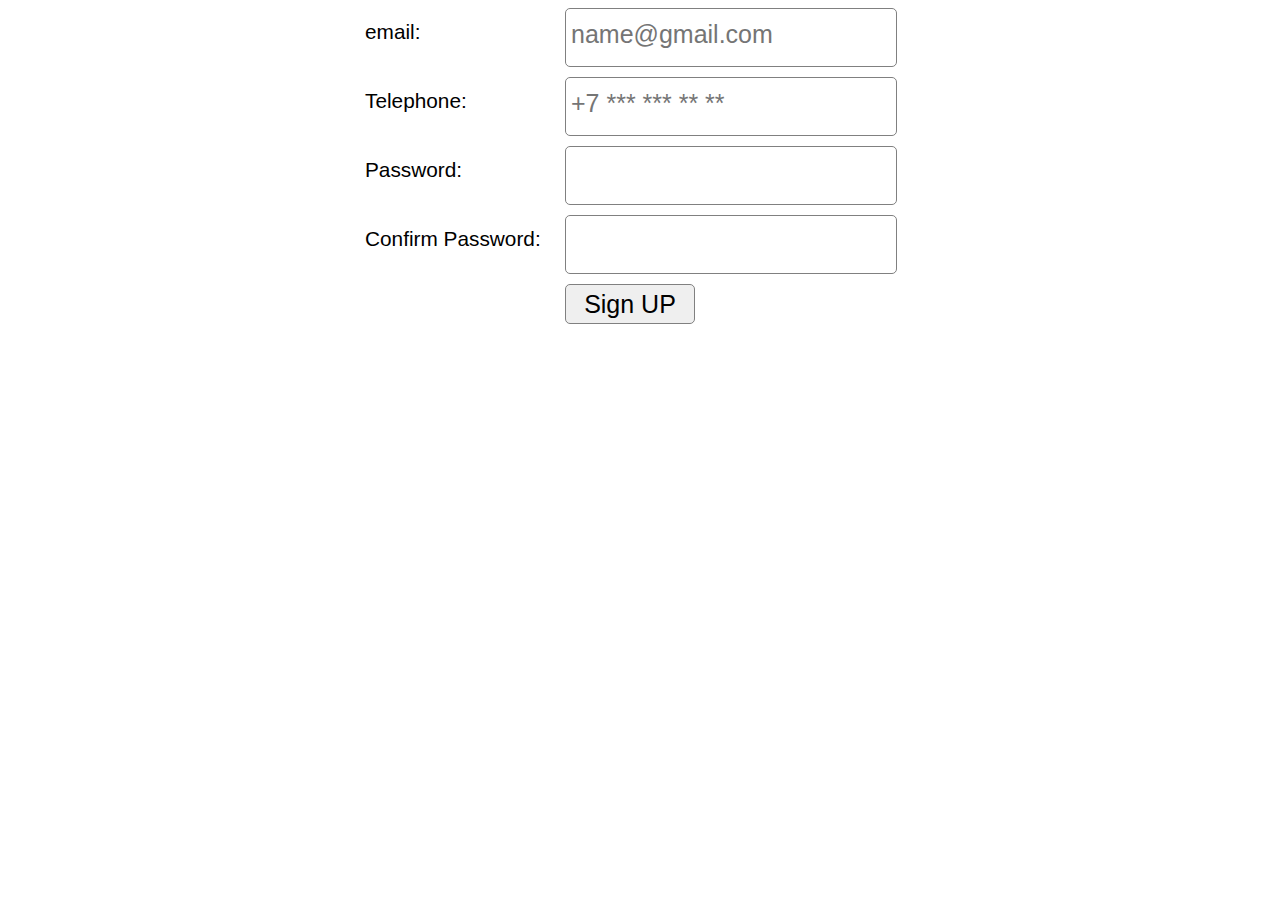
<file: 4-jquery/my/index.html>
<!DOCTYPE html>
<html lang="en">
<head>
	<meta charset="UTF-8">
	<meta name="viewport" content="width=device-width, initial-scale=1.0">
	<title>Form validation</title>
	<link rel="stylesheet" href="style.css">
</head>
<body>
	<div class="wrapper">

		<div class="form-element">
			<label for="email">email:</label>
			<input type="text" name="email" id="email" placeholder="name@gmail.com">
		</div>
		<div class="form-element">
			<label for="phone">Telephone:</label>
			<input type="text" name="phone" id="phone" placeholder="+7 *** *** ** **">
		</div>
		<div class="form-element">
			<label for="password">Password:</label>
			<input type="password" name="pass" id="password" >
		</div>
		<div class="form-element">
			<label for="passwordConf">Confirm Password:</label>
			<input type="password" name="pass" id="passwordConf" >
		</div>
		<div class="form-element">
			<input type="submit" id="submitButton" value="Sign UP">
		</div>
	</div>
	




	<script type="text/javascript" src="../jquery.min.js"></script>
	<script src="script.js"></script>
</body>
</html>
</file>
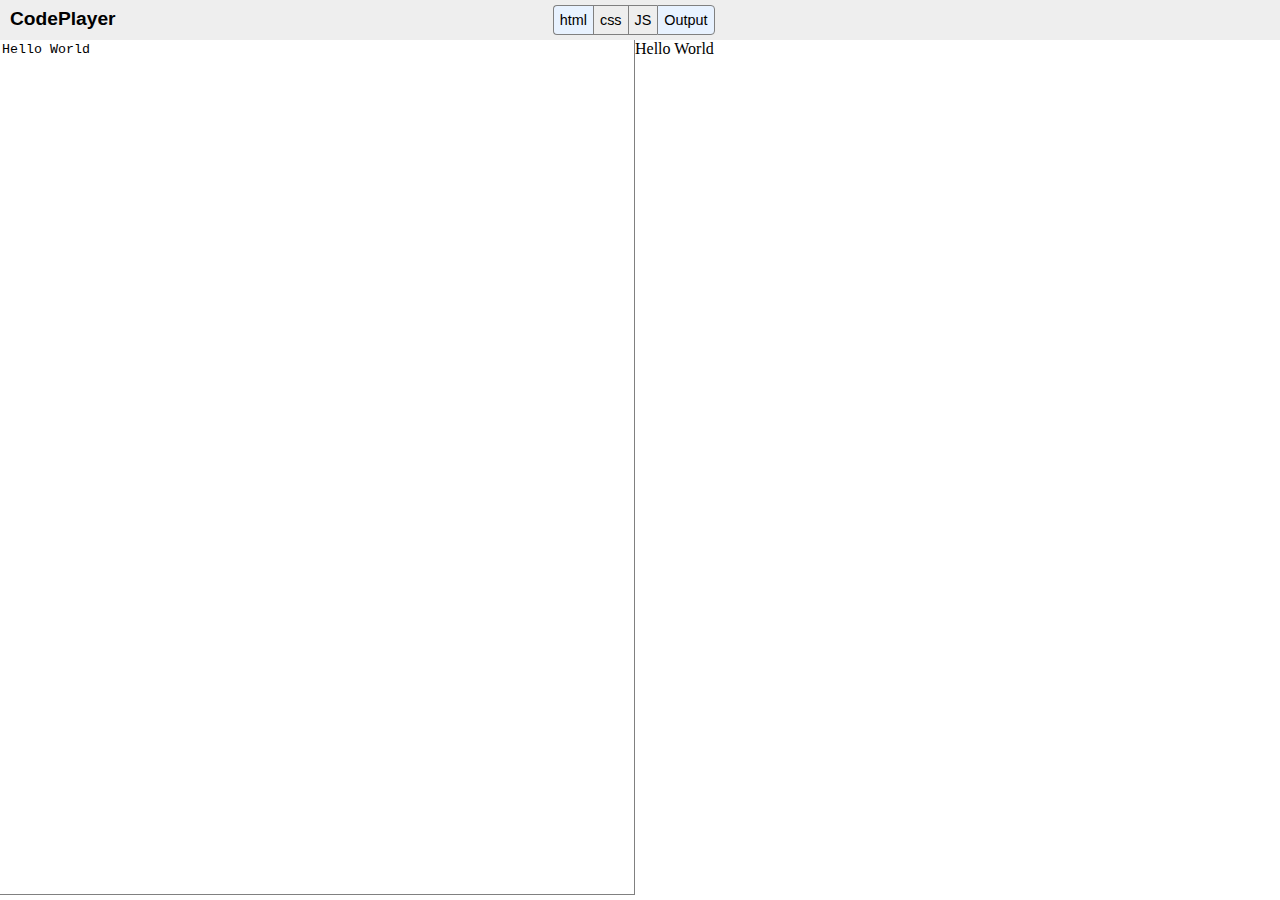
<file: 4-jquery/my/codePlayer/index.html>
<!DOCTYPE html>
<html lang="en">

<head>
	<meta charset="UTF-8">
	<meta name="viewport" content="width=device-width, initial-scale=1.0">
	<title>CodePlayer</title>
	<link rel="stylesheet" href="style.css">
</head>

<body>
	<div id="header">
		<div id="logo">CodePlayer</div>
		<div id="buttonContainer">
			<div class="toggleButton active" id="html">html</div>
			<div class="toggleButton" id="css">css</div>
			<div class="toggleButton" id="javascript">JS</div>
			<div class="toggleButton active" id="output">Output</div>
		</div>
	</div>
	<div id="bodyContainer">
		<textarea id="htmlPanel" class="panel">Hello World</textarea>
		<textarea id="cssPanel" class="panel hidden">p{color:green;}</textarea>
		<textarea id="javascriptPanel" class="panel hidden">alert('Hi there!')</textarea>
		<iframe src="" id="outputPanel" class="panel"></iframe>
	</div>





	<script type="text/javascript" src="../../jquery.min.js"></script>
	<script src="script.js"></script>
</body>

</html>
</file>
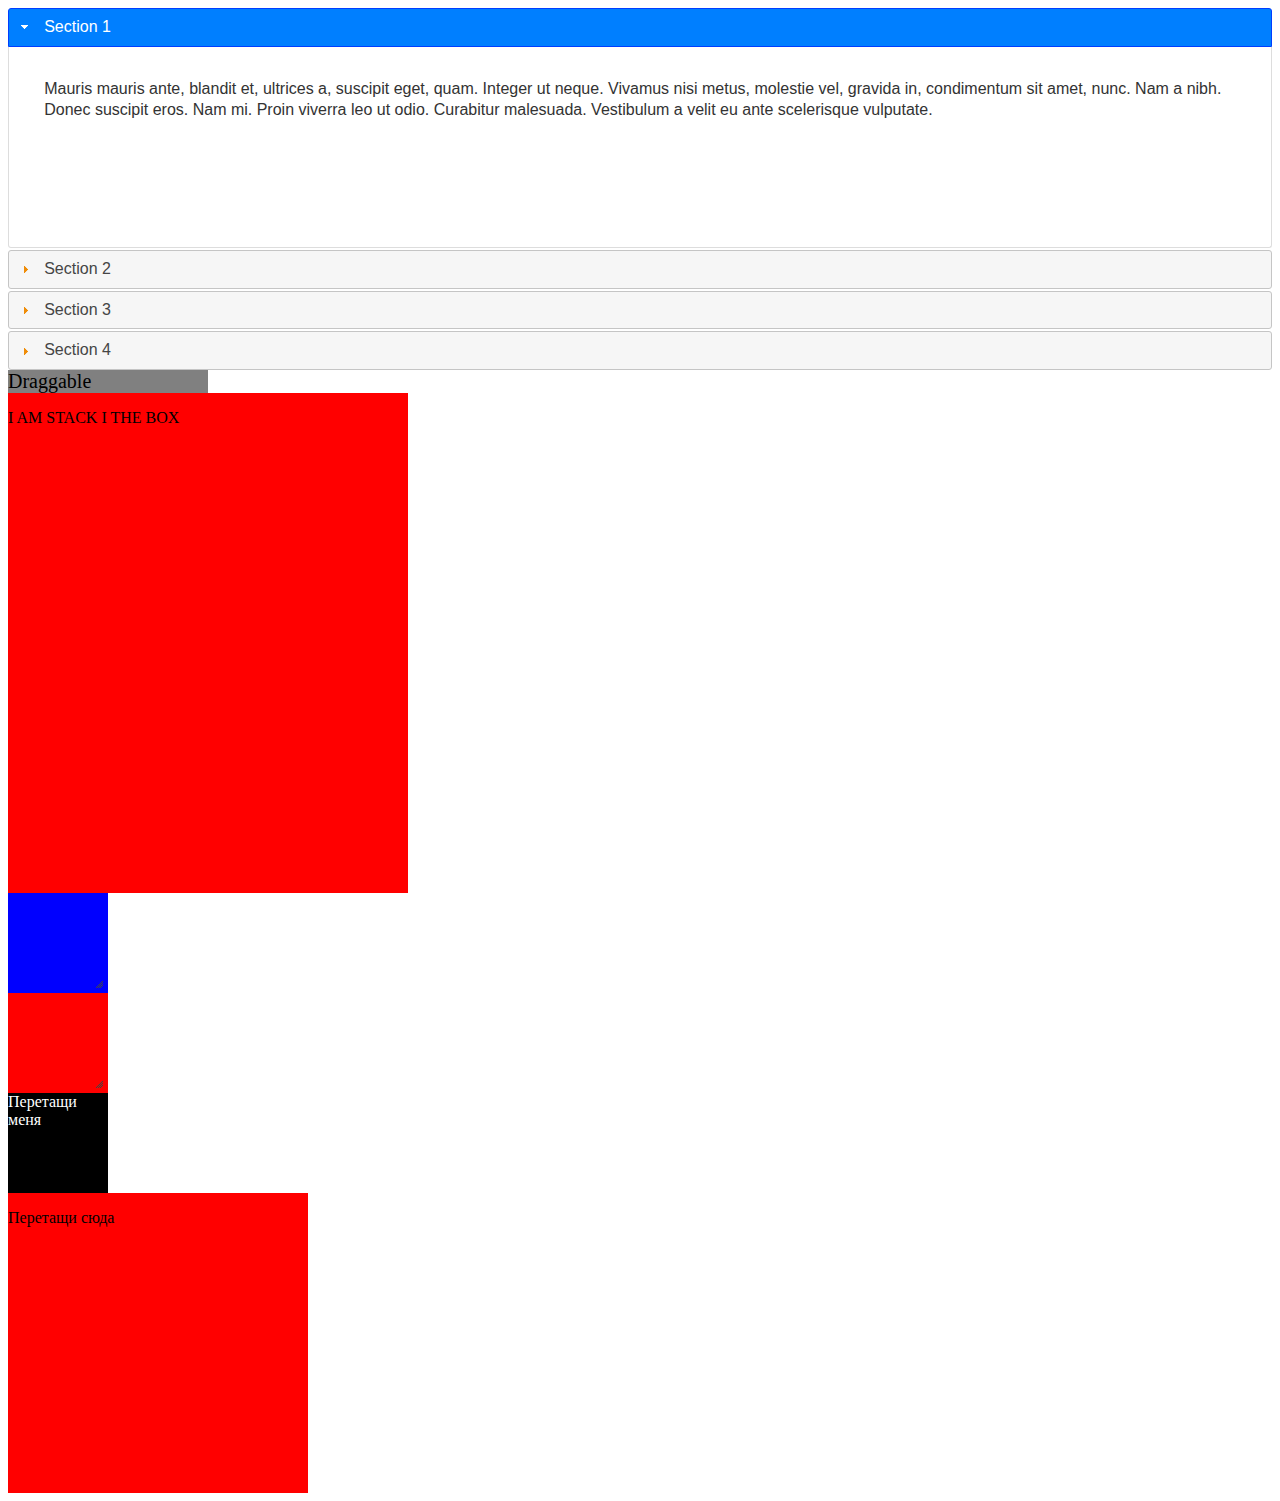
<file: 4-jquery/my/jqUI/index.html>
<!DOCTYPE html>
<html lang="en">

<head>
	<meta charset="UTF-8">
	<meta name="viewport" content="width=device-width, initial-scale=1.0">
	<title>Document</title>
	<link href="../../jquery-ui/jquery-ui.css" rel="stylesheet">
	<link rel="stylesheet" href="jquery-ui-1.12.1.custom/jquery-ui.theme.css">
	<link rel="stylesheet" href="style.css">
</head>

<body>
	<!-- Аккардион  -->
	<div id="accordion">
		<h3>Section 1</h3>
		<div>
			<p>
				Mauris mauris ante, blandit et, ultrices a, suscipit eget, quam. Integer
				ut neque. Vivamus nisi metus, molestie vel, gravida in, condimentum sit
				amet, nunc. Nam a nibh. Donec suscipit eros. Nam mi. Proin viverra leo ut
				odio. Curabitur malesuada. Vestibulum a velit eu ante scelerisque vulputate.
			</p>
		</div>
		<h3>Section 2</h3>
		<div>
			<p>
				Sed non urna. Donec et ante. Phasellus eu ligula. Vestibulum sit amet
				purus. Vivamus hendrerit, dolor at aliquet laoreet, mauris turpis porttitor
				velit, faucibus interdum tellus libero ac justo. Vivamus non quam. In
				suscipit faucibus urna.
			</p>
		</div>
		<h3>Section 3</h3>
		<div>
			<p>
				Nam enim risus, molestie et, porta ac, aliquam ac, risus. Quisque lobortis.
				Phasellus pellentesque purus in massa. Aenean in pede. Phasellus ac libero
				ac tellus pellentesque semper. Sed ac felis. Sed commodo, magna quis
				lacinia ornare, quam ante aliquam nisi, eu iaculis leo purus venenatis dui.
			</p>
			<ul>
				<li>List item one</li>
				<li>List item two</li>
				<li>List item three</li>
			</ul>
		</div>
		<h3>Section 4</h3>
		<div>
			<p>
				Cras dictum. Pellentesque habitant morbi tristique senectus et netus
				et malesuada fames ac turpis egestas. Vestibulum ante ipsum primis in
				faucibus orci luctus et ultrices posuere cubilia Curae; Aenean lacinia
				mauris vel est.
			</p>
			<p>
				Suspendisse eu nisl. Nullam ut libero. Integer dignissim consequat lectus.
				Class aptent taciti sociosqu ad litora torquent per conubia nostra, per
				inceptos himenaeos.
			</p>
		</div>
	</div>

	<div class="drag">Draggable</div>
	<div class="containment" style="width: 400px; height: 500px; background-color: red;">
		<p>I AM STACK I THE BOX</p>
	</div>

	<div class="resizeble"></div>
	<div class="also"></div>

	<div class="small">
		Перетащи меня
	</div>
	<div class="big">
		<p class="par">Перетащи сюда</p>
	</div>

	<script type="text/javascript" src="../../jquery.min.js"></script>
	<script src="../../jquery-ui/jquery-ui.js"></script>
	<script src="script.js"></script>
</body>

</html>
</file>
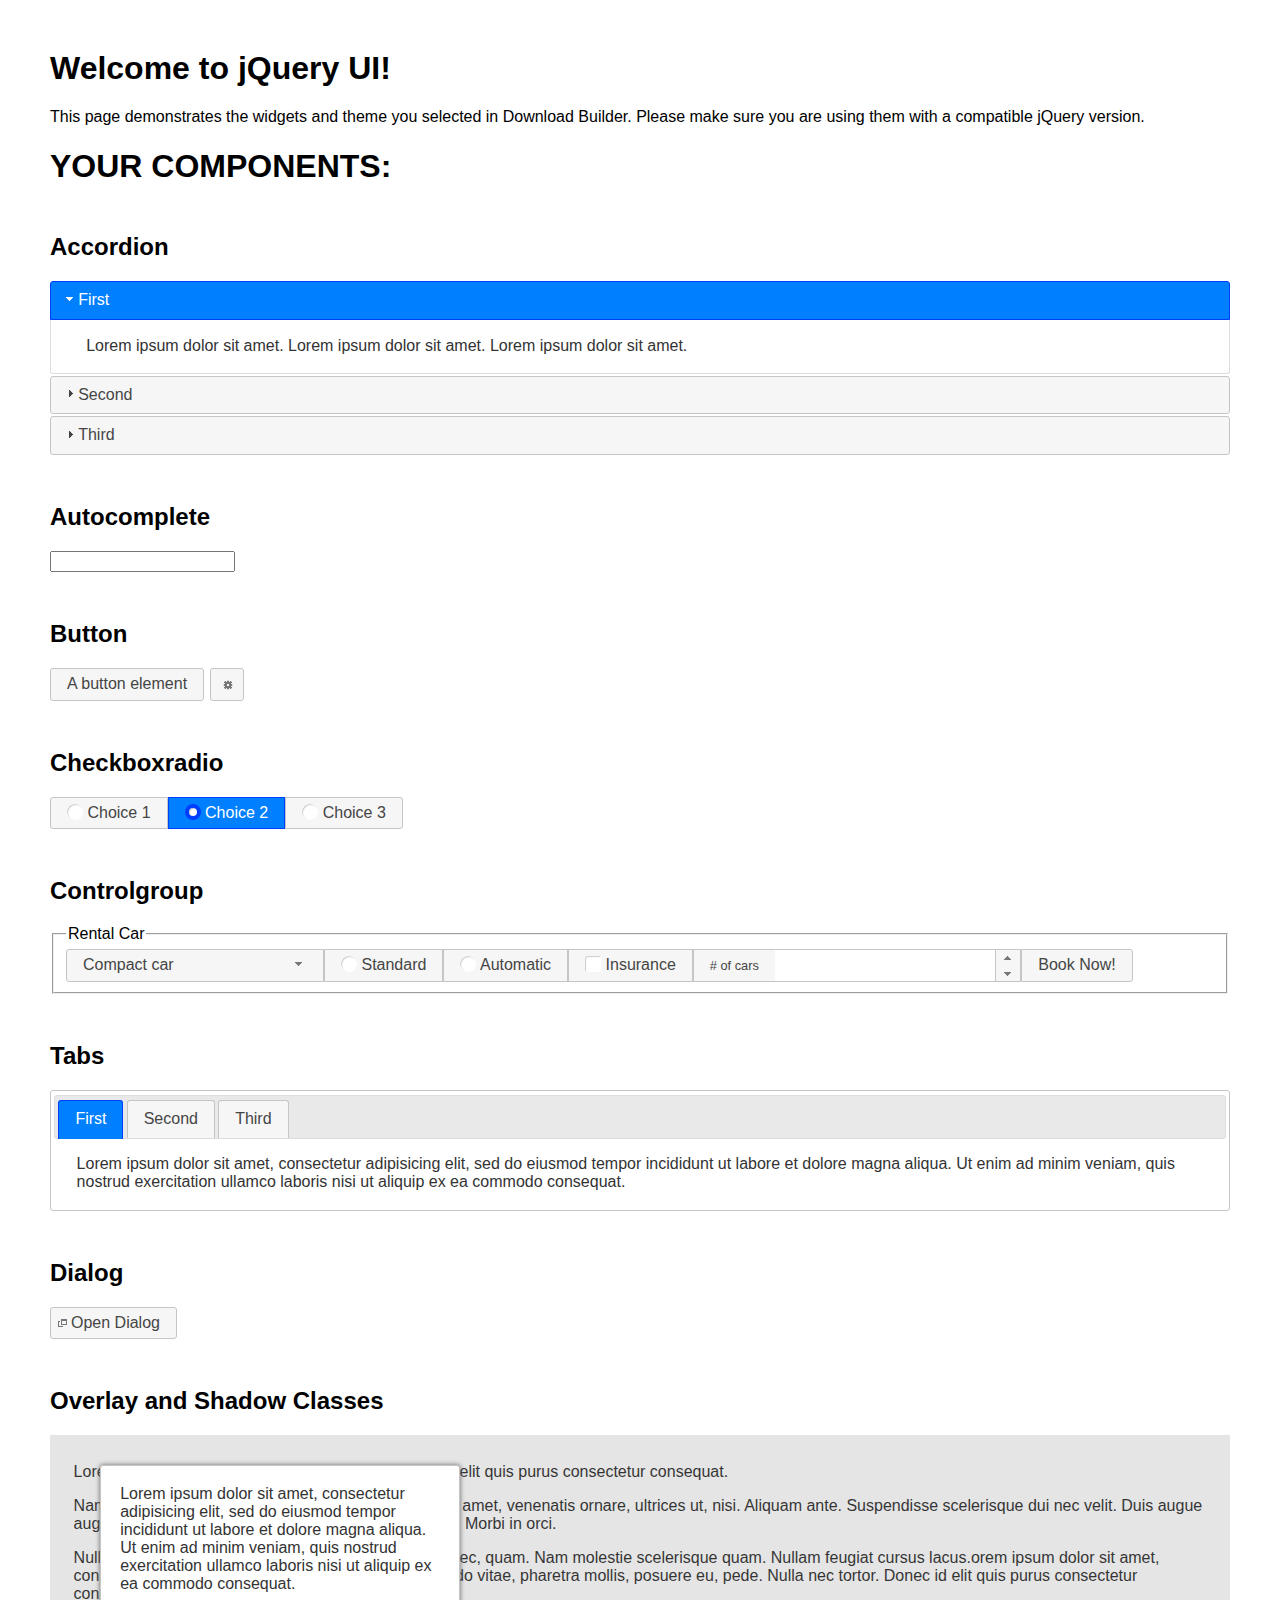
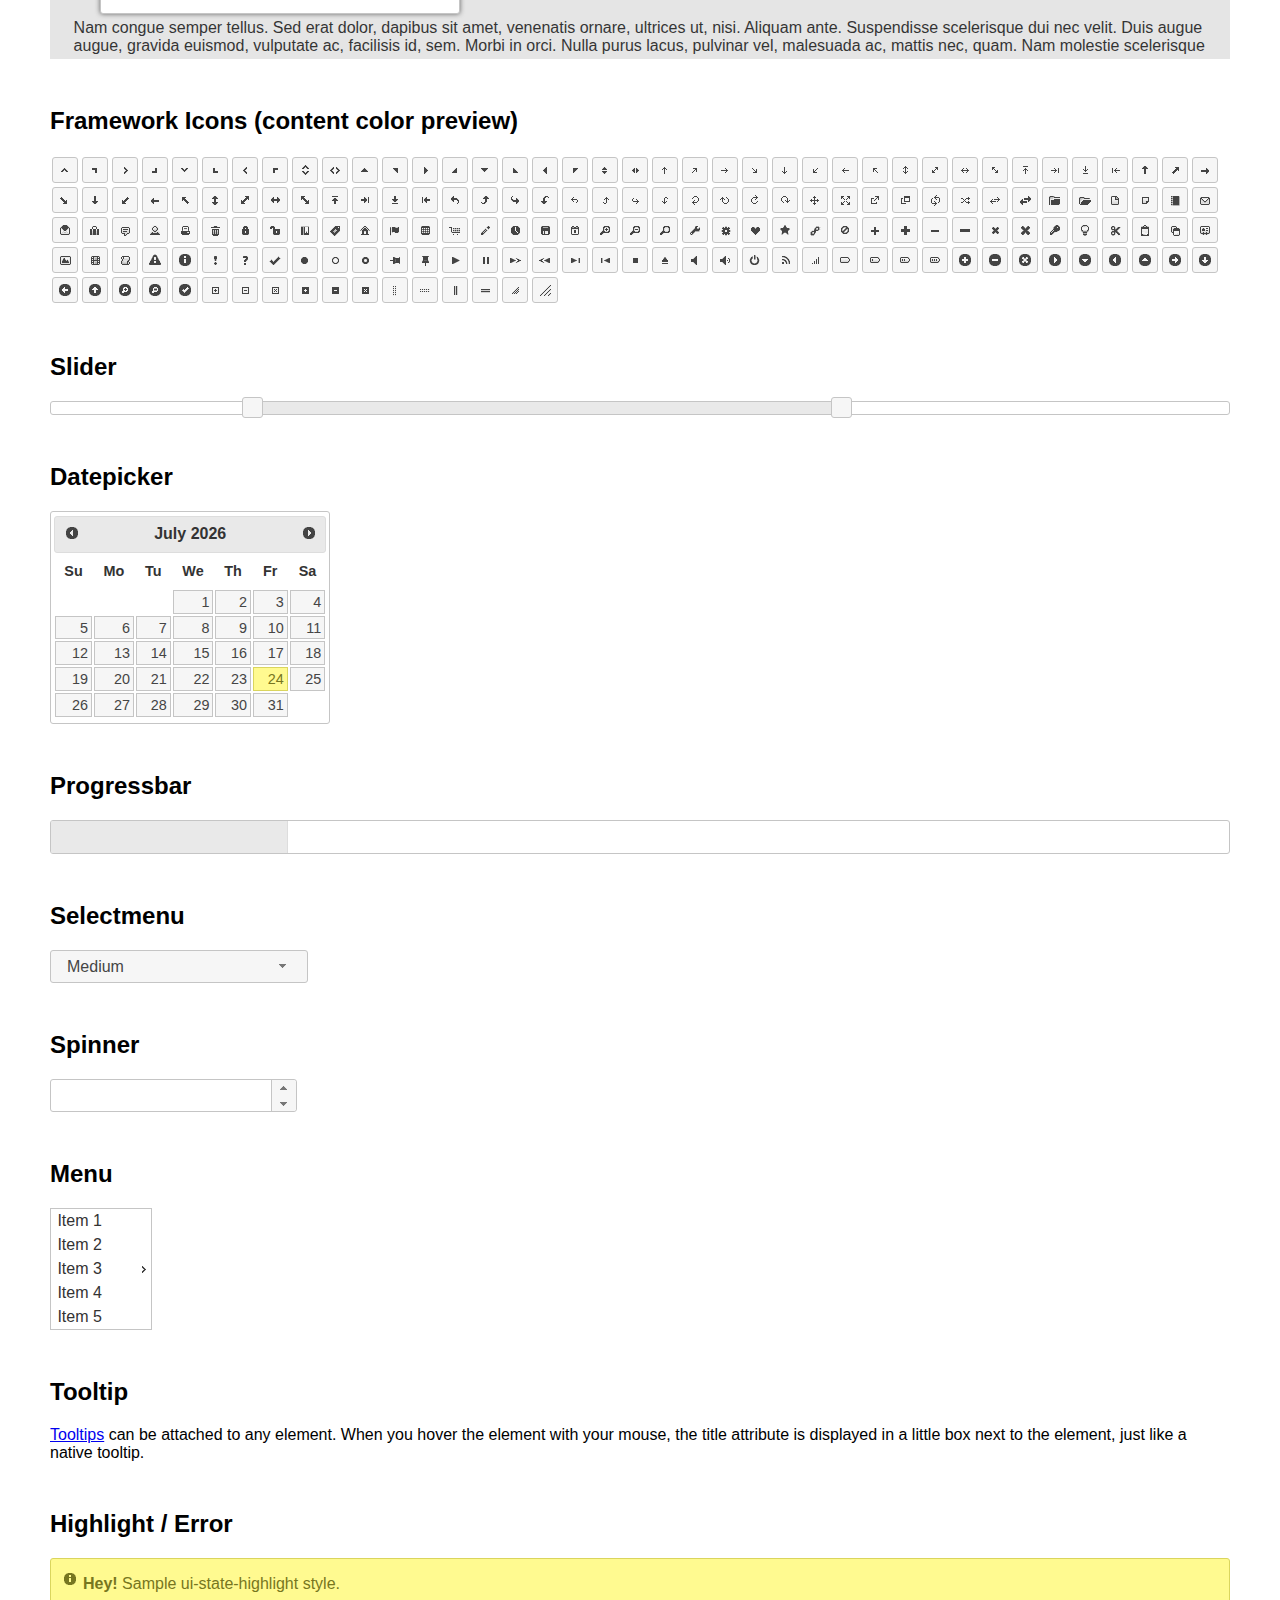
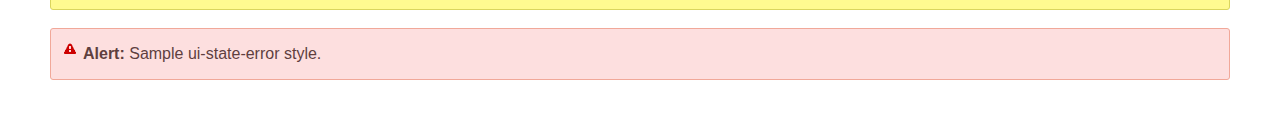
<file: 4-jquery/my/jqUI/jquery-ui-1.12.1.custom/index.html>
<!doctype html>
<html lang="us">
<head>
	<meta charset="utf-8">
	<title>jQuery UI Example Page</title>
	<link href="jquery-ui.css" rel="stylesheet">
	<style>
	body{
		font-family: "Trebuchet MS", sans-serif;
		margin: 50px;
	}
	.demoHeaders {
		margin-top: 2em;
	}
	#dialog-link {
		padding: .4em 1em .4em 20px;
		text-decoration: none;
		position: relative;
	}
	#dialog-link span.ui-icon {
		margin: 0 5px 0 0;
		position: absolute;
		left: .2em;
		top: 50%;
		margin-top: -8px;
	}
	#icons {
		margin: 0;
		padding: 0;
	}
	#icons li {
		margin: 2px;
		position: relative;
		padding: 4px 0;
		cursor: pointer;
		float: left;
		list-style: none;
	}
	#icons span.ui-icon {
		float: left;
		margin: 0 4px;
	}
	.fakewindowcontain .ui-widget-overlay {
		position: absolute;
	}
	select {
		width: 200px;
	}
	</style>
</head>
<body>

<h1>Welcome to jQuery UI!</h1>

<div class="ui-widget">
	<p>This page demonstrates the widgets and theme you selected in Download Builder. Please make sure you are using them with a compatible jQuery version.</p>
</div>

<h1>YOUR COMPONENTS:</h1>

<!-- Accordion -->
<h2 class="demoHeaders">Accordion</h2>
<div id="accordion">
	<h3>First</h3>
	<div>Lorem ipsum dolor sit amet. Lorem ipsum dolor sit amet. Lorem ipsum dolor sit amet.</div>
	<h3>Second</h3>
	<div>Phasellus mattis tincidunt nibh.</div>
	<h3>Third</h3>
	<div>Nam dui erat, auctor a, dignissim quis.</div>
</div>

<!-- Autocomplete -->
<h2 class="demoHeaders">Autocomplete</h2>
<div>
	<input id="autocomplete" title="type &quot;a&quot;">
</div>

<!-- Button -->
<h2 class="demoHeaders">Button</h2>
<button id="button">A button element</button>
<button id="button-icon">An icon-only button</button>

<!-- Checkboxradio -->
<h2 class="demoHeaders">Checkboxradio</h2>
<form style="margin-top: 1em;">
	<div id="radioset">
		<input type="radio" id="radio1" name="radio"><label for="radio1">Choice 1</label>
		<input type="radio" id="radio2" name="radio" checked="checked"><label for="radio2">Choice 2</label>
		<input type="radio" id="radio3" name="radio"><label for="radio3">Choice 3</label>
	</div>
</form>

<!-- Controlgroup -->
<h2 class="demoHeaders">Controlgroup</h2>
<fieldset>
	<legend>Rental Car</legend>
	<div id="controlgroup">
		<select id="car-type">
			<option>Compact car</option>
			<option>Midsize car</option>
			<option>Full size car</option>
			<option>SUV</option>
			<option>Luxury</option>
			<option>Truck</option>
			<option>Van</option>
		</select>
		<label for="transmission-standard">Standard</label>
		<input type="radio" name="transmission" id="transmission-standard">
		<label for="transmission-automatic">Automatic</label>
		<input type="radio" name="transmission" id="transmission-automatic">
		<label for="insurance">Insurance</label>
		<input type="checkbox" name="insurance" id="insurance">
		<label for="horizontal-spinner" class="ui-controlgroup-label"># of cars</label>
		<input id="horizontal-spinner" class="ui-spinner-input">
		<button>Book Now!</button>
	</div>
</fieldset>

<!-- Tabs -->
<h2 class="demoHeaders">Tabs</h2>
<div id="tabs">
	<ul>
		<li><a href="#tabs-1">First</a></li>
		<li><a href="#tabs-2">Second</a></li>
		<li><a href="#tabs-3">Third</a></li>
	</ul>
	<div id="tabs-1">Lorem ipsum dolor sit amet, consectetur adipisicing elit, sed do eiusmod tempor incididunt ut labore et dolore magna aliqua. Ut enim ad minim veniam, quis nostrud exercitation ullamco laboris nisi ut aliquip ex ea commodo consequat.</div>
	<div id="tabs-2">Phasellus mattis tincidunt nibh. Cras orci urna, blandit id, pretium vel, aliquet ornare, felis. Maecenas scelerisque sem non nisl. Fusce sed lorem in enim dictum bibendum.</div>
	<div id="tabs-3">Nam dui erat, auctor a, dignissim quis, sollicitudin eu, felis. Pellentesque nisi urna, interdum eget, sagittis et, consequat vestibulum, lacus. Mauris porttitor ullamcorper augue.</div>
</div>

<h2 class="demoHeaders">Dialog</h2>
<p>
	<button id="dialog-link" class="ui-button ui-corner-all ui-widget">
		<span class="ui-icon ui-icon-newwin"></span>Open Dialog
	</button>
</p>

<h2 class="demoHeaders">Overlay and Shadow Classes</h2>
<div style="position: relative; width: 96%; height: 200px; padding:1% 2%; overflow:hidden;" class="fakewindowcontain">
	<p>Lorem ipsum dolor sit amet,  Nulla nec tortor. Donec id elit quis purus consectetur consequat. </p><p>Nam congue semper tellus. Sed erat dolor, dapibus sit amet, venenatis ornare, ultrices ut, nisi. Aliquam ante. Suspendisse scelerisque dui nec velit. Duis augue augue, gravida euismod, vulputate ac, facilisis id, sem. Morbi in orci. </p><p>Nulla purus lacus, pulvinar vel, malesuada ac, mattis nec, quam. Nam molestie scelerisque quam. Nullam feugiat cursus lacus.orem ipsum dolor sit amet, consectetur adipiscing elit. Donec libero risus, commodo vitae, pharetra mollis, posuere eu, pede. Nulla nec tortor. Donec id elit quis purus consectetur consequat. </p><p>Nam congue semper tellus. Sed erat dolor, dapibus sit amet, venenatis ornare, ultrices ut, nisi. Aliquam ante. Suspendisse scelerisque dui nec velit. Duis augue augue, gravida euismod, vulputate ac, facilisis id, sem. Morbi in orci. Nulla purus lacus, pulvinar vel, malesuada ac, mattis nec, quam. Nam molestie scelerisque quam. </p><p>Nullam feugiat cursus lacus.orem ipsum dolor sit amet, consectetur adipiscing elit. Donec libero risus, commodo vitae, pharetra mollis, posuere eu, pede. Nulla nec tortor. Donec id elit quis purus consectetur consequat. Nam congue semper tellus. Sed erat dolor, dapibus sit amet, venenatis ornare, ultrices ut, nisi. Aliquam ante. </p><p>Suspendisse scelerisque dui nec velit. Duis augue augue, gravida euismod, vulputate ac, facilisis id, sem. Morbi in orci. Nulla purus lacus, pulvinar vel, malesuada ac, mattis nec, quam. Nam molestie scelerisque quam. Nullam feugiat cursus lacus.orem ipsum dolor sit amet, consectetur adipiscing elit. Donec libero risus, commodo vitae, pharetra mollis, posuere eu, pede. Nulla nec tortor. Donec id elit quis purus consectetur consequat. Nam congue semper tellus. Sed erat dolor, dapibus sit amet, venenatis ornare, ultrices ut, nisi. </p>

	<!-- ui-dialog -->
	<div class="ui-widget-overlay ui-front"></div>
	<div style="position: absolute; width: 320px; left: 50px; top: 30px; padding: 1.2em" class="ui-widget ui-front ui-widget-content ui-corner-all ui-widget-shadow">
		Lorem ipsum dolor sit amet, consectetur adipisicing elit, sed do eiusmod tempor incididunt ut labore et dolore magna aliqua. Ut enim ad minim veniam, quis nostrud exercitation ullamco laboris nisi ut aliquip ex ea commodo consequat.
	</div>

</div>

<!-- ui-dialog -->
<div id="dialog" title="Dialog Title">
	<p>Lorem ipsum dolor sit amet, consectetur adipisicing elit, sed do eiusmod tempor incididunt ut labore et dolore magna aliqua. Ut enim ad minim veniam, quis nostrud exercitation ullamco laboris nisi ut aliquip ex ea commodo consequat.</p>
</div>


<h2 class="demoHeaders">Framework Icons (content color preview)</h2>
<ul id="icons" class="ui-widget ui-helper-clearfix">
	<li class="ui-state-default ui-corner-all" title=".ui-icon-caret-1-n"><span class="ui-icon ui-icon-caret-1-n"></span></li>
	<li class="ui-state-default ui-corner-all" title=".ui-icon-caret-1-ne"><span class="ui-icon ui-icon-caret-1-ne"></span></li>
	<li class="ui-state-default ui-corner-all" title=".ui-icon-caret-1-e"><span class="ui-icon ui-icon-caret-1-e"></span></li>
	<li class="ui-state-default ui-corner-all" title=".ui-icon-caret-1-se"><span class="ui-icon ui-icon-caret-1-se"></span></li>
	<li class="ui-state-default ui-corner-all" title=".ui-icon-caret-1-s"><span class="ui-icon ui-icon-caret-1-s"></span></li>
	<li class="ui-state-default ui-corner-all" title=".ui-icon-caret-1-sw"><span class="ui-icon ui-icon-caret-1-sw"></span></li>
	<li class="ui-state-default ui-corner-all" title=".ui-icon-caret-1-w"><span class="ui-icon ui-icon-caret-1-w"></span></li>
	<li class="ui-state-default ui-corner-all" title=".ui-icon-caret-1-nw"><span class="ui-icon ui-icon-caret-1-nw"></span></li>
	<li class="ui-state-default ui-corner-all" title=".ui-icon-caret-2-n-s"><span class="ui-icon ui-icon-caret-2-n-s"></span></li>
	<li class="ui-state-default ui-corner-all" title=".ui-icon-caret-2-e-w"><span class="ui-icon ui-icon-caret-2-e-w"></span></li>
	<li class="ui-state-default ui-corner-all" title=".ui-icon-triangle-1-n"><span class="ui-icon ui-icon-triangle-1-n"></span></li>
	<li class="ui-state-default ui-corner-all" title=".ui-icon-triangle-1-ne"><span class="ui-icon ui-icon-triangle-1-ne"></span></li>
	<li class="ui-state-default ui-corner-all" title=".ui-icon-triangle-1-e"><span class="ui-icon ui-icon-triangle-1-e"></span></li>
	<li class="ui-state-default ui-corner-all" title=".ui-icon-triangle-1-se"><span class="ui-icon ui-icon-triangle-1-se"></span></li>
	<li class="ui-state-default ui-corner-all" title=".ui-icon-triangle-1-s"><span class="ui-icon ui-icon-triangle-1-s"></span></li>
	<li class="ui-state-default ui-corner-all" title=".ui-icon-triangle-1-sw"><span class="ui-icon ui-icon-triangle-1-sw"></span></li>
	<li class="ui-state-default ui-corner-all" title=".ui-icon-triangle-1-w"><span class="ui-icon ui-icon-triangle-1-w"></span></li>
	<li class="ui-state-default ui-corner-all" title=".ui-icon-triangle-1-nw"><span class="ui-icon ui-icon-triangle-1-nw"></span></li>
	<li class="ui-state-default ui-corner-all" title=".ui-icon-triangle-2-n-s"><span class="ui-icon ui-icon-triangle-2-n-s"></span></li>
	<li class="ui-state-default ui-corner-all" title=".ui-icon-triangle-2-e-w"><span class="ui-icon ui-icon-triangle-2-e-w"></span></li>
	<li class="ui-state-default ui-corner-all" title=".ui-icon-arrow-1-n"><span class="ui-icon ui-icon-arrow-1-n"></span></li>
	<li class="ui-state-default ui-corner-all" title=".ui-icon-arrow-1-ne"><span class="ui-icon ui-icon-arrow-1-ne"></span></li>
	<li class="ui-state-default ui-corner-all" title=".ui-icon-arrow-1-e"><span class="ui-icon ui-icon-arrow-1-e"></span></li>
	<li class="ui-state-default ui-corner-all" title=".ui-icon-arrow-1-se"><span class="ui-icon ui-icon-arrow-1-se"></span></li>
	<li class="ui-state-default ui-corner-all" title=".ui-icon-arrow-1-s"><span class="ui-icon ui-icon-arrow-1-s"></span></li>
	<li class="ui-state-default ui-corner-all" title=".ui-icon-arrow-1-sw"><span class="ui-icon ui-icon-arrow-1-sw"></span></li>
	<li class="ui-state-default ui-corner-all" title=".ui-icon-arrow-1-w"><span class="ui-icon ui-icon-arrow-1-w"></span></li>
	<li class="ui-state-default ui-corner-all" title=".ui-icon-arrow-1-nw"><span class="ui-icon ui-icon-arrow-1-nw"></span></li>
	<li class="ui-state-default ui-corner-all" title=".ui-icon-arrow-2-n-s"><span class="ui-icon ui-icon-arrow-2-n-s"></span></li>
	<li class="ui-state-default ui-corner-all" title=".ui-icon-arrow-2-ne-sw"><span class="ui-icon ui-icon-arrow-2-ne-sw"></span></li>
	<li class="ui-state-default ui-corner-all" title=".ui-icon-arrow-2-e-w"><span class="ui-icon ui-icon-arrow-2-e-w"></span></li>
	<li class="ui-state-default ui-corner-all" title=".ui-icon-arrow-2-se-nw"><span class="ui-icon ui-icon-arrow-2-se-nw"></span></li>
	<li class="ui-state-default ui-corner-all" title=".ui-icon-arrowstop-1-n"><span class="ui-icon ui-icon-arrowstop-1-n"></span></li>
	<li class="ui-state-default ui-corner-all" title=".ui-icon-arrowstop-1-e"><span class="ui-icon ui-icon-arrowstop-1-e"></span></li>
	<li class="ui-state-default ui-corner-all" title=".ui-icon-arrowstop-1-s"><span class="ui-icon ui-icon-arrowstop-1-s"></span></li>
	<li class="ui-state-default ui-corner-all" title=".ui-icon-arrowstop-1-w"><span class="ui-icon ui-icon-arrowstop-1-w"></span></li>
	<li class="ui-state-default ui-corner-all" title=".ui-icon-arrowthick-1-n"><span class="ui-icon ui-icon-arrowthick-1-n"></span></li>
	<li class="ui-state-default ui-corner-all" title=".ui-icon-arrowthick-1-ne"><span class="ui-icon ui-icon-arrowthick-1-ne"></span></li>
	<li class="ui-state-default ui-corner-all" title=".ui-icon-arrowthick-1-e"><span class="ui-icon ui-icon-arrowthick-1-e"></span></li>
	<li class="ui-state-default ui-corner-all" title=".ui-icon-arrowthick-1-se"><span class="ui-icon ui-icon-arrowthick-1-se"></span></li>
	<li class="ui-state-default ui-corner-all" title=".ui-icon-arrowthick-1-s"><span class="ui-icon ui-icon-arrowthick-1-s"></span></li>
	<li class="ui-state-default ui-corner-all" title=".ui-icon-arrowthick-1-sw"><span class="ui-icon ui-icon-arrowthick-1-sw"></span></li>
	<li class="ui-state-default ui-corner-all" title=".ui-icon-arrowthick-1-w"><span class="ui-icon ui-icon-arrowthick-1-w"></span></li>
	<li class="ui-state-default ui-corner-all" title=".ui-icon-arrowthick-1-nw"><span class="ui-icon ui-icon-arrowthick-1-nw"></span></li>
	<li class="ui-state-default ui-corner-all" title=".ui-icon-arrowthick-2-n-s"><span class="ui-icon ui-icon-arrowthick-2-n-s"></span></li>
	<li class="ui-state-default ui-corner-all" title=".ui-icon-arrowthick-2-ne-sw"><span class="ui-icon ui-icon-arrowthick-2-ne-sw"></span></li>
	<li class="ui-state-default ui-corner-all" title=".ui-icon-arrowthick-2-e-w"><span class="ui-icon ui-icon-arrowthick-2-e-w"></span></li>
	<li class="ui-state-default ui-corner-all" title=".ui-icon-arrowthick-2-se-nw"><span class="ui-icon ui-icon-arrowthick-2-se-nw"></span></li>
	<li class="ui-state-default ui-corner-all" title=".ui-icon-arrowthickstop-1-n"><span class="ui-icon ui-icon-arrowthickstop-1-n"></span></li>
	<li class="ui-state-default ui-corner-all" title=".ui-icon-arrowthickstop-1-e"><span class="ui-icon ui-icon-arrowthickstop-1-e"></span></li>
	<li class="ui-state-default ui-corner-all" title=".ui-icon-arrowthickstop-1-s"><span class="ui-icon ui-icon-arrowthickstop-1-s"></span></li>
	<li class="ui-state-default ui-corner-all" title=".ui-icon-arrowthickstop-1-w"><span class="ui-icon ui-icon-arrowthickstop-1-w"></span></li>
	<li class="ui-state-default ui-corner-all" title=".ui-icon-arrowreturnthick-1-w"><span class="ui-icon ui-icon-arrowreturnthick-1-w"></span></li>
	<li class="ui-state-default ui-corner-all" title=".ui-icon-arrowreturnthick-1-n"><span class="ui-icon ui-icon-arrowreturnthick-1-n"></span></li>
	<li class="ui-state-default ui-corner-all" title=".ui-icon-arrowreturnthick-1-e"><span class="ui-icon ui-icon-arrowreturnthick-1-e"></span></li>
	<li class="ui-state-default ui-corner-all" title=".ui-icon-arrowreturnthick-1-s"><span class="ui-icon ui-icon-arrowreturnthick-1-s"></span></li>
	<li class="ui-state-default ui-corner-all" title=".ui-icon-arrowreturn-1-w"><span class="ui-icon ui-icon-arrowreturn-1-w"></span></li>
	<li class="ui-state-default ui-corner-all" title=".ui-icon-arrowreturn-1-n"><span class="ui-icon ui-icon-arrowreturn-1-n"></span></li>
	<li class="ui-state-default ui-corner-all" title=".ui-icon-arrowreturn-1-e"><span class="ui-icon ui-icon-arrowreturn-1-e"></span></li>
	<li class="ui-state-default ui-corner-all" title=".ui-icon-arrowreturn-1-s"><span class="ui-icon ui-icon-arrowreturn-1-s"></span></li>
	<li class="ui-state-default ui-corner-all" title=".ui-icon-arrowrefresh-1-w"><span class="ui-icon ui-icon-arrowrefresh-1-w"></span></li>
	<li class="ui-state-default ui-corner-all" title=".ui-icon-arrowrefresh-1-n"><span class="ui-icon ui-icon-arrowrefresh-1-n"></span></li>
	<li class="ui-state-default ui-corner-all" title=".ui-icon-arrowrefresh-1-e"><span class="ui-icon ui-icon-arrowrefresh-1-e"></span></li>
	<li class="ui-state-default ui-corner-all" title=".ui-icon-arrowrefresh-1-s"><span class="ui-icon ui-icon-arrowrefresh-1-s"></span></li>
	<li class="ui-state-default ui-corner-all" title=".ui-icon-arrow-4"><span class="ui-icon ui-icon-arrow-4"></span></li>
	<li class="ui-state-default ui-corner-all" title=".ui-icon-arrow-4-diag"><span class="ui-icon ui-icon-arrow-4-diag"></span></li>
	<li class="ui-state-default ui-corner-all" title=".ui-icon-extlink"><span class="ui-icon ui-icon-extlink"></span></li>
	<li class="ui-state-default ui-corner-all" title=".ui-icon-newwin"><span class="ui-icon ui-icon-newwin"></span></li>
	<li class="ui-state-default ui-corner-all" title=".ui-icon-refresh"><span class="ui-icon ui-icon-refresh"></span></li>
	<li class="ui-state-default ui-corner-all" title=".ui-icon-shuffle"><span class="ui-icon ui-icon-shuffle"></span></li>
	<li class="ui-state-default ui-corner-all" title=".ui-icon-transfer-e-w"><span class="ui-icon ui-icon-transfer-e-w"></span></li>
	<li class="ui-state-default ui-corner-all" title=".ui-icon-transferthick-e-w"><span class="ui-icon ui-icon-transferthick-e-w"></span></li>
	<li class="ui-state-default ui-corner-all" title=".ui-icon-folder-collapsed"><span class="ui-icon ui-icon-folder-collapsed"></span></li>
	<li class="ui-state-default ui-corner-all" title=".ui-icon-folder-open"><span class="ui-icon ui-icon-folder-open"></span></li>
	<li class="ui-state-default ui-corner-all" title=".ui-icon-document"><span class="ui-icon ui-icon-document"></span></li>
	<li class="ui-state-default ui-corner-all" title=".ui-icon-document-b"><span class="ui-icon ui-icon-document-b"></span></li>
	<li class="ui-state-default ui-corner-all" title=".ui-icon-note"><span class="ui-icon ui-icon-note"></span></li>
	<li class="ui-state-default ui-corner-all" title=".ui-icon-mail-closed"><span class="ui-icon ui-icon-mail-closed"></span></li>
	<li class="ui-state-default ui-corner-all" title=".ui-icon-mail-open"><span class="ui-icon ui-icon-mail-open"></span></li>
	<li class="ui-state-default ui-corner-all" title=".ui-icon-suitcase"><span class="ui-icon ui-icon-suitcase"></span></li>
	<li class="ui-state-default ui-corner-all" title=".ui-icon-comment"><span class="ui-icon ui-icon-comment"></span></li>
	<li class="ui-state-default ui-corner-all" title=".ui-icon-person"><span class="ui-icon ui-icon-person"></span></li>
	<li class="ui-state-default ui-corner-all" title=".ui-icon-print"><span class="ui-icon ui-icon-print"></span></li>
	<li class="ui-state-default ui-corner-all" title=".ui-icon-trash"><span class="ui-icon ui-icon-trash"></span></li>
	<li class="ui-state-default ui-corner-all" title=".ui-icon-locked"><span class="ui-icon ui-icon-locked"></span></li>
	<li class="ui-state-default ui-corner-all" title=".ui-icon-unlocked"><span class="ui-icon ui-icon-unlocked"></span></li>
	<li class="ui-state-default ui-corner-all" title=".ui-icon-bookmark"><span class="ui-icon ui-icon-bookmark"></span></li>
	<li class="ui-state-default ui-corner-all" title=".ui-icon-tag"><span class="ui-icon ui-icon-tag"></span></li>
	<li class="ui-state-default ui-corner-all" title=".ui-icon-home"><span class="ui-icon ui-icon-home"></span></li>
	<li class="ui-state-default ui-corner-all" title=".ui-icon-flag"><span class="ui-icon ui-icon-flag"></span></li>
	<li class="ui-state-default ui-corner-all" title=".ui-icon-calculator"><span class="ui-icon ui-icon-calculator"></span></li>
	<li class="ui-state-default ui-corner-all" title=".ui-icon-cart"><span class="ui-icon ui-icon-cart"></span></li>
	<li class="ui-state-default ui-corner-all" title=".ui-icon-pencil"><span class="ui-icon ui-icon-pencil"></span></li>
	<li class="ui-state-default ui-corner-all" title=".ui-icon-clock"><span class="ui-icon ui-icon-clock"></span></li>
	<li class="ui-state-default ui-corner-all" title=".ui-icon-disk"><span class="ui-icon ui-icon-disk"></span></li>
	<li class="ui-state-default ui-corner-all" title=".ui-icon-calendar"><span class="ui-icon ui-icon-calendar"></span></li>
	<li class="ui-state-default ui-corner-all" title=".ui-icon-zoomin"><span class="ui-icon ui-icon-zoomin"></span></li>
	<li class="ui-state-default ui-corner-all" title=".ui-icon-zoomout"><span class="ui-icon ui-icon-zoomout"></span></li>
	<li class="ui-state-default ui-corner-all" title=".ui-icon-search"><span class="ui-icon ui-icon-search"></span></li>
	<li class="ui-state-default ui-corner-all" title=".ui-icon-wrench"><span class="ui-icon ui-icon-wrench"></span></li>
	<li class="ui-state-default ui-corner-all" title=".ui-icon-gear"><span class="ui-icon ui-icon-gear"></span></li>
	<li class="ui-state-default ui-corner-all" title=".ui-icon-heart"><span class="ui-icon ui-icon-heart"></span></li>
	<li class="ui-state-default ui-corner-all" title=".ui-icon-star"><span class="ui-icon ui-icon-star"></span></li>
	<li class="ui-state-default ui-corner-all" title=".ui-icon-link"><span class="ui-icon ui-icon-link"></span></li>
	<li class="ui-state-default ui-corner-all" title=".ui-icon-cancel"><span class="ui-icon ui-icon-cancel"></span></li>
	<li class="ui-state-default ui-corner-all" title=".ui-icon-plus"><span class="ui-icon ui-icon-plus"></span></li>
	<li class="ui-state-default ui-corner-all" title=".ui-icon-plusthick"><span class="ui-icon ui-icon-plusthick"></span></li>
	<li class="ui-state-default ui-corner-all" title=".ui-icon-minus"><span class="ui-icon ui-icon-minus"></span></li>
	<li class="ui-state-default ui-corner-all" title=".ui-icon-minusthick"><span class="ui-icon ui-icon-minusthick"></span></li>
	<li class="ui-state-default ui-corner-all" title=".ui-icon-close"><span class="ui-icon ui-icon-close"></span></li>
	<li class="ui-state-default ui-corner-all" title=".ui-icon-closethick"><span class="ui-icon ui-icon-closethick"></span></li>
	<li class="ui-state-default ui-corner-all" title=".ui-icon-key"><span class="ui-icon ui-icon-key"></span></li>
	<li class="ui-state-default ui-corner-all" title=".ui-icon-lightbulb"><span class="ui-icon ui-icon-lightbulb"></span></li>
	<li class="ui-state-default ui-corner-all" title=".ui-icon-scissors"><span class="ui-icon ui-icon-scissors"></span></li>
	<li class="ui-state-default ui-corner-all" title=".ui-icon-clipboard"><span class="ui-icon ui-icon-clipboard"></span></li>
	<li class="ui-state-default ui-corner-all" title=".ui-icon-copy"><span class="ui-icon ui-icon-copy"></span></li>
	<li class="ui-state-default ui-corner-all" title=".ui-icon-contact"><span class="ui-icon ui-icon-contact"></span></li>
	<li class="ui-state-default ui-corner-all" title=".ui-icon-image"><span class="ui-icon ui-icon-image"></span></li>
	<li class="ui-state-default ui-corner-all" title=".ui-icon-video"><span class="ui-icon ui-icon-video"></span></li>
	<li class="ui-state-default ui-corner-all" title=".ui-icon-script"><span class="ui-icon ui-icon-script"></span></li>
	<li class="ui-state-default ui-corner-all" title=".ui-icon-alert"><span class="ui-icon ui-icon-alert"></span></li>
	<li class="ui-state-default ui-corner-all" title=".ui-icon-info"><span class="ui-icon ui-icon-info"></span></li>
	<li class="ui-state-default ui-corner-all" title=".ui-icon-notice"><span class="ui-icon ui-icon-notice"></span></li>
	<li class="ui-state-default ui-corner-all" title=".ui-icon-help"><span class="ui-icon ui-icon-help"></span></li>
	<li class="ui-state-default ui-corner-all" title=".ui-icon-check"><span class="ui-icon ui-icon-check"></span></li>
	<li class="ui-state-default ui-corner-all" title=".ui-icon-bullet"><span class="ui-icon ui-icon-bullet"></span></li>
	<li class="ui-state-default ui-corner-all" title=".ui-icon-radio-off"><span class="ui-icon ui-icon-radio-off"></span></li>
	<li class="ui-state-default ui-corner-all" title=".ui-icon-radio-on"><span class="ui-icon ui-icon-radio-on"></span></li>
	<li class="ui-state-default ui-corner-all" title=".ui-icon-pin-w"><span class="ui-icon ui-icon-pin-w"></span></li>
	<li class="ui-state-default ui-corner-all" title=".ui-icon-pin-s"><span class="ui-icon ui-icon-pin-s"></span></li>
	<li class="ui-state-default ui-corner-all" title=".ui-icon-play"><span class="ui-icon ui-icon-play"></span></li>
	<li class="ui-state-default ui-corner-all" title=".ui-icon-pause"><span class="ui-icon ui-icon-pause"></span></li>
	<li class="ui-state-default ui-corner-all" title=".ui-icon-seek-next"><span class="ui-icon ui-icon-seek-next"></span></li>
	<li class="ui-state-default ui-corner-all" title=".ui-icon-seek-prev"><span class="ui-icon ui-icon-seek-prev"></span></li>
	<li class="ui-state-default ui-corner-all" title=".ui-icon-seek-end"><span class="ui-icon ui-icon-seek-end"></span></li>
	<li class="ui-state-default ui-corner-all" title=".ui-icon-seek-first"><span class="ui-icon ui-icon-seek-first"></span></li>
	<li class="ui-state-default ui-corner-all" title=".ui-icon-stop"><span class="ui-icon ui-icon-stop"></span></li>
	<li class="ui-state-default ui-corner-all" title=".ui-icon-eject"><span class="ui-icon ui-icon-eject"></span></li>
	<li class="ui-state-default ui-corner-all" title=".ui-icon-volume-off"><span class="ui-icon ui-icon-volume-off"></span></li>
	<li class="ui-state-default ui-corner-all" title=".ui-icon-volume-on"><span class="ui-icon ui-icon-volume-on"></span></li>
	<li class="ui-state-default ui-corner-all" title=".ui-icon-power"><span class="ui-icon ui-icon-power"></span></li>
	<li class="ui-state-default ui-corner-all" title=".ui-icon-signal-diag"><span class="ui-icon ui-icon-signal-diag"></span></li>
	<li class="ui-state-default ui-corner-all" title=".ui-icon-signal"><span class="ui-icon ui-icon-signal"></span></li>
	<li class="ui-state-default ui-corner-all" title=".ui-icon-battery-0"><span class="ui-icon ui-icon-battery-0"></span></li>
	<li class="ui-state-default ui-corner-all" title=".ui-icon-battery-1"><span class="ui-icon ui-icon-battery-1"></span></li>
	<li class="ui-state-default ui-corner-all" title=".ui-icon-battery-2"><span class="ui-icon ui-icon-battery-2"></span></li>
	<li class="ui-state-default ui-corner-all" title=".ui-icon-battery-3"><span class="ui-icon ui-icon-battery-3"></span></li>
	<li class="ui-state-default ui-corner-all" title=".ui-icon-circle-plus"><span class="ui-icon ui-icon-circle-plus"></span></li>
	<li class="ui-state-default ui-corner-all" title=".ui-icon-circle-minus"><span class="ui-icon ui-icon-circle-minus"></span></li>
	<li class="ui-state-default ui-corner-all" title=".ui-icon-circle-close"><span class="ui-icon ui-icon-circle-close"></span></li>
	<li class="ui-state-default ui-corner-all" title=".ui-icon-circle-triangle-e"><span class="ui-icon ui-icon-circle-triangle-e"></span></li>
	<li class="ui-state-default ui-corner-all" title=".ui-icon-circle-triangle-s"><span class="ui-icon ui-icon-circle-triangle-s"></span></li>
	<li class="ui-state-default ui-corner-all" title=".ui-icon-circle-triangle-w"><span class="ui-icon ui-icon-circle-triangle-w"></span></li>
	<li class="ui-state-default ui-corner-all" title=".ui-icon-circle-triangle-n"><span class="ui-icon ui-icon-circle-triangle-n"></span></li>
	<li class="ui-state-default ui-corner-all" title=".ui-icon-circle-arrow-e"><span class="ui-icon ui-icon-circle-arrow-e"></span></li>
	<li class="ui-state-default ui-corner-all" title=".ui-icon-circle-arrow-s"><span class="ui-icon ui-icon-circle-arrow-s"></span></li>
	<li class="ui-state-default ui-corner-all" title=".ui-icon-circle-arrow-w"><span class="ui-icon ui-icon-circle-arrow-w"></span></li>
	<li class="ui-state-default ui-corner-all" title=".ui-icon-circle-arrow-n"><span class="ui-icon ui-icon-circle-arrow-n"></span></li>
	<li class="ui-state-default ui-corner-all" title=".ui-icon-circle-zoomin"><span class="ui-icon ui-icon-circle-zoomin"></span></li>
	<li class="ui-state-default ui-corner-all" title=".ui-icon-circle-zoomout"><span class="ui-icon ui-icon-circle-zoomout"></span></li>
	<li class="ui-state-default ui-corner-all" title=".ui-icon-circle-check"><span class="ui-icon ui-icon-circle-check"></span></li>
	<li class="ui-state-default ui-corner-all" title=".ui-icon-circlesmall-plus"><span class="ui-icon ui-icon-circlesmall-plus"></span></li>
	<li class="ui-state-default ui-corner-all" title=".ui-icon-circlesmall-minus"><span class="ui-icon ui-icon-circlesmall-minus"></span></li>
	<li class="ui-state-default ui-corner-all" title=".ui-icon-circlesmall-close"><span class="ui-icon ui-icon-circlesmall-close"></span></li>
	<li class="ui-state-default ui-corner-all" title=".ui-icon-squaresmall-plus"><span class="ui-icon ui-icon-squaresmall-plus"></span></li>
	<li class="ui-state-default ui-corner-all" title=".ui-icon-squaresmall-minus"><span class="ui-icon ui-icon-squaresmall-minus"></span></li>
	<li class="ui-state-default ui-corner-all" title=".ui-icon-squaresmall-close"><span class="ui-icon ui-icon-squaresmall-close"></span></li>
	<li class="ui-state-default ui-corner-all" title=".ui-icon-grip-dotted-vertical"><span class="ui-icon ui-icon-grip-dotted-vertical"></span></li>
	<li class="ui-state-default ui-corner-all" title=".ui-icon-grip-dotted-horizontal"><span class="ui-icon ui-icon-grip-dotted-horizontal"></span></li>
	<li class="ui-state-default ui-corner-all" title=".ui-icon-grip-solid-vertical"><span class="ui-icon ui-icon-grip-solid-vertical"></span></li>
	<li class="ui-state-default ui-corner-all" title=".ui-icon-grip-solid-horizontal"><span class="ui-icon ui-icon-grip-solid-horizontal"></span></li>
	<li class="ui-state-default ui-corner-all" title=".ui-icon-gripsmall-diagonal-se"><span class="ui-icon ui-icon-gripsmall-diagonal-se"></span></li>
	<li class="ui-state-default ui-corner-all" title=".ui-icon-grip-diagonal-se"><span class="ui-icon ui-icon-grip-diagonal-se"></span></li>
</ul>

<!-- Slider -->
<h2 class="demoHeaders">Slider</h2>
<div id="slider"></div>

<!-- Datepicker -->
<h2 class="demoHeaders">Datepicker</h2>
<div id="datepicker"></div>

<!-- Progressbar -->
<h2 class="demoHeaders">Progressbar</h2>
<div id="progressbar"></div>

<!-- Progressbar -->
<h2 class="demoHeaders">Selectmenu</h2>
<select id="selectmenu">
	<option>Slower</option>
	<option>Slow</option>
	<option selected="selected">Medium</option>
	<option>Fast</option>
	<option>Faster</option>
</select>

<!-- Spinner -->
<h2 class="demoHeaders">Spinner</h2>
<input id="spinner">

<!-- Menu -->
<h2 class="demoHeaders">Menu</h2>
<ul style="width:100px;" id="menu">
	<li><div>Item 1</div></li>
	<li><div>Item 2</div></li>
	<li><div>Item 3</div>
		<ul>
			<li><div>Item 3-1</div></li>
			<li><div>Item 3-2</div></li>
			<li><div>Item 3-3</div></li>
			<li><div>Item 3-4</div></li>
			<li><div>Item 3-5</div></li>
		</ul>
	</li>
	<li><div>Item 4</div></li>
	<li><div>Item 5</div></li>
</ul>

<!-- Tooltip -->
<h2 class="demoHeaders">Tooltip</h2>
<p id="tooltip">
	<a href="#" title="That&apos;s what this widget is">Tooltips</a> can be attached to any element. When you hover
the element with your mouse, the title attribute is displayed in a little box next to the element, just like a native tooltip.
</p>

<!-- Highlight / Error -->
<h2 class="demoHeaders">Highlight / Error</h2>
<div class="ui-widget">
	<div class="ui-state-highlight ui-corner-all" style="margin-top: 20px; padding: 0 .7em;">
		<p><span class="ui-icon ui-icon-info" style="float: left; margin-right: .3em;"></span>
		<strong>Hey!</strong> Sample ui-state-highlight style.</p>
	</div>
</div>
<br>
<div class="ui-widget">
	<div class="ui-state-error ui-corner-all" style="padding: 0 .7em;">
		<p><span class="ui-icon ui-icon-alert" style="float: left; margin-right: .3em;"></span>
		<strong>Alert:</strong> Sample ui-state-error style.</p>
	</div>
</div>

<script src="external/jquery/jquery.js"></script>
<script src="jquery-ui.js"></script>
<script>
$( "#accordion" ).accordion();

var availableTags = [
	"ActionScript",
	"AppleScript",
	"Asp",
	"BASIC",
	"C",
	"C++",
	"Clojure",
	"COBOL",
	"ColdFusion",
	"Erlang",
	"Fortran",
	"Groovy",
	"Haskell",
	"Java",
	"JavaScript",
	"Lisp",
	"Perl",
	"PHP",
	"Python",
	"Ruby",
	"Scala",
	"Scheme"
];
$( "#autocomplete" ).autocomplete({
	source: availableTags
});

$( "#button" ).button();
$( "#button-icon" ).button({
	icon: "ui-icon-gear",
	showLabel: false
});

$( "#radioset" ).buttonset();

$( "#controlgroup" ).controlgroup();

$( "#tabs" ).tabs();

$( "#dialog" ).dialog({
	autoOpen: false,
	width: 400,
	buttons: [
		{
			text: "Ok",
			click: function() {
				$( this ).dialog( "close" );
			}
		},
		{
			text: "Cancel",
			click: function() {
				$( this ).dialog( "close" );
			}
		}
	]
});

// Link to open the dialog
$( "#dialog-link" ).click(function( event ) {
	$( "#dialog" ).dialog( "open" );
	event.preventDefault();
});

$( "#datepicker" ).datepicker({
	inline: true
});

$( "#slider" ).slider({
	range: true,
	values: [ 17, 67 ]
});

$( "#progressbar" ).progressbar({
	value: 20
});

$( "#spinner" ).spinner();

$( "#menu" ).menu();

$( "#tooltip" ).tooltip();

$( "#selectmenu" ).selectmenu();

// Hover states on the static widgets
$( "#dialog-link, #icons li" ).hover(
	function() {
		$( this ).addClass( "ui-state-hover" );
	},
	function() {
		$( this ).removeClass( "ui-state-hover" );
	}
);
</script>
</body>
</html>
</file>
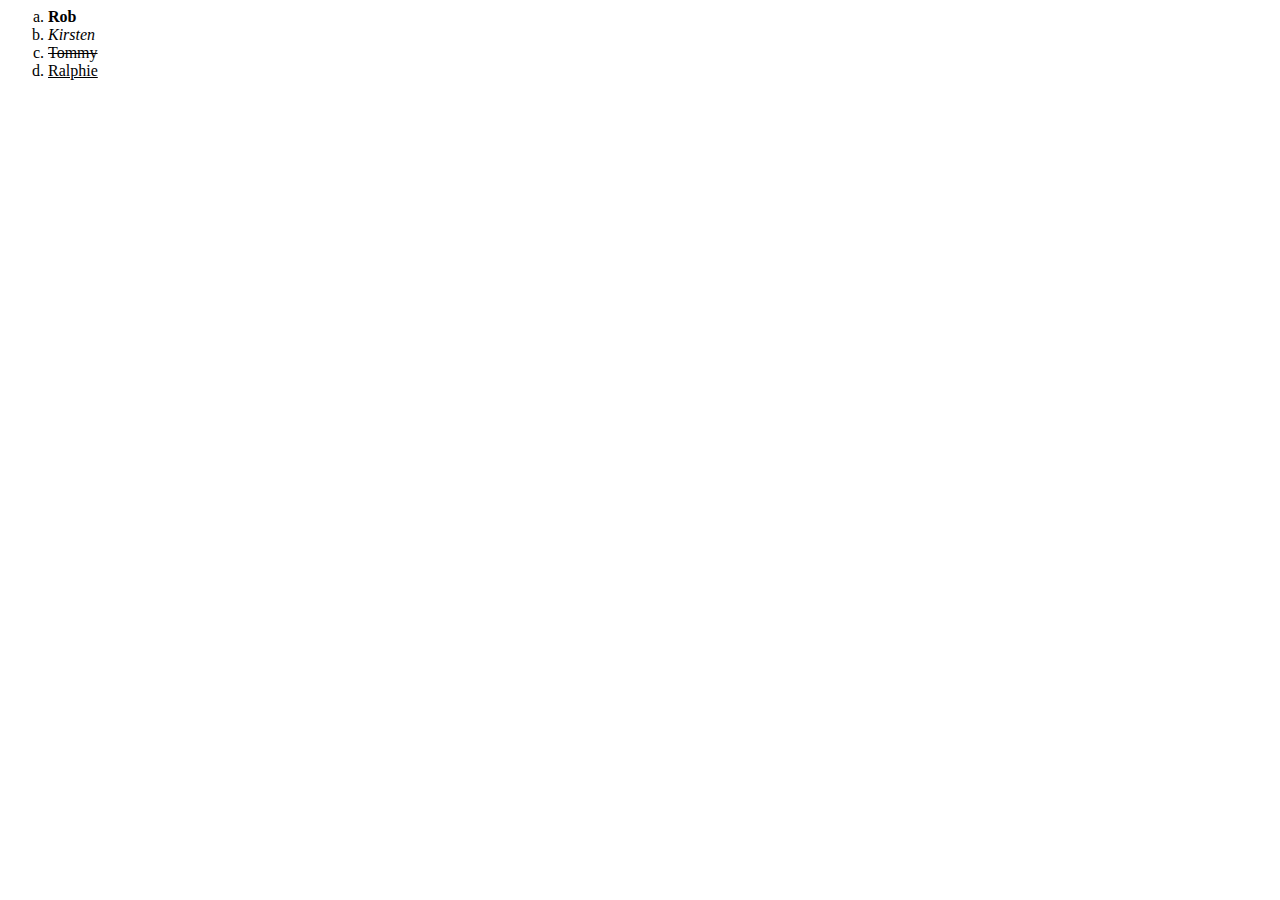
<file: 1-html/1.10.html>
<html>

    <head>
    
        <title>My Webpage</title>
     
    </head>

    <body>
    
        <ol type="a">
        
            <li><strong>Rob</strong></li>
            
            <li><em>Kirsten</em></li>
            
            <li><del>Tommy</del></li>
            
            <li><ins>Ralphie</ins></li>
        
        </ol>
        
    </body>

</html>
</file>
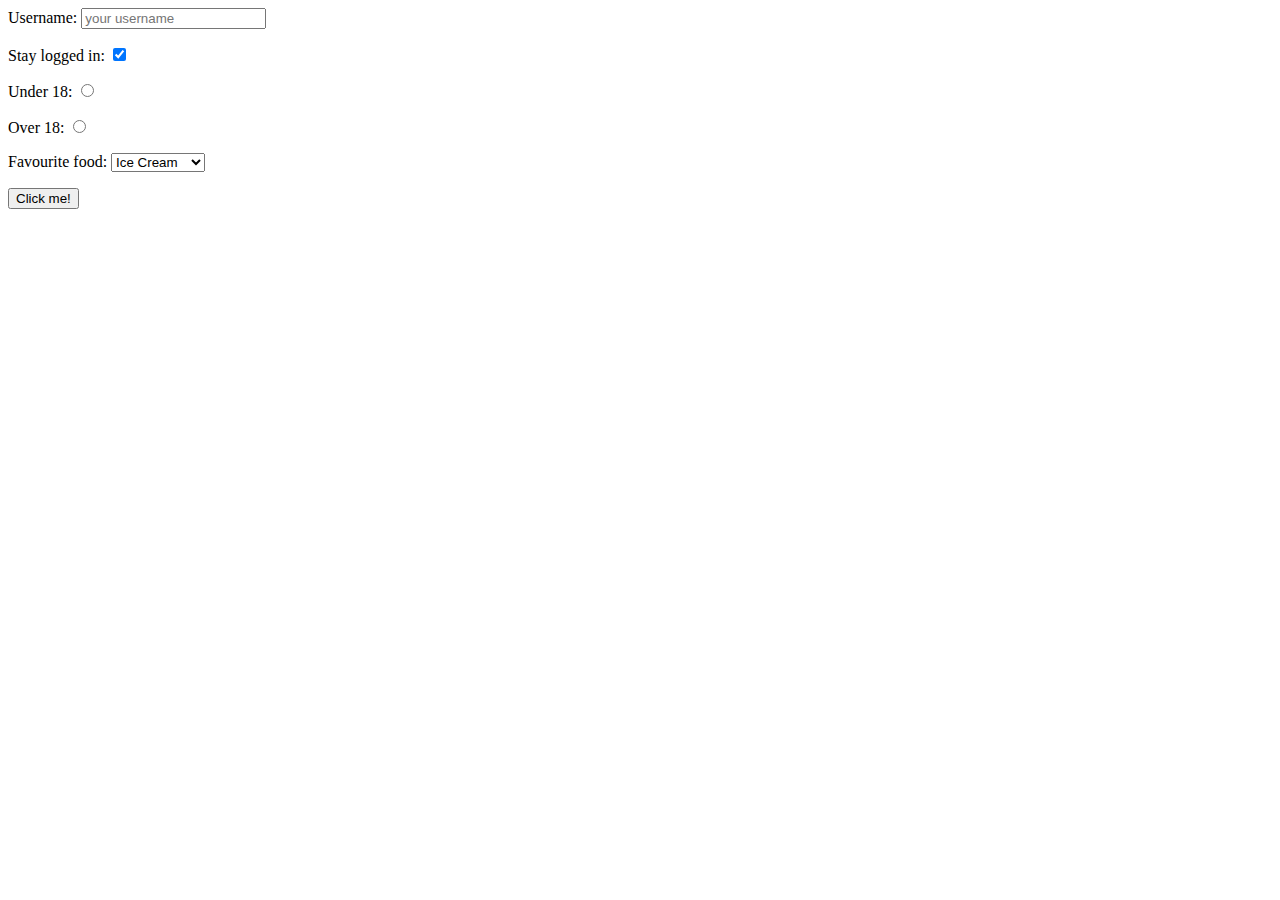
<file: 1-html/1.12.html>
<html>

    <head>
    
        <title>My Webpage</title>
     
    </head>

    <body>
    
        <form>
        
            <p>Username: <input type="text" placeholder="your username"></p>
            
            <p>Stay logged in: <input type="checkbox" checked></p>
            
            <p>Under 18: <input type="radio" name="age" value="u18"></p>
            
            <p>Over 18: <input type="radio" name="age" value="o18"></p>
            
            <p>Favourite food:
                
                <select>
            
                    <option>Pizza</option>
                    <option selected>Ice Cream</option>
                    <option>Sandwiches</option>
                
                </select>
            
            </p>
            
            <p><input type="submit" value="Click me!"></p>
        
        </form>
        
    </body>

</html>
</file>
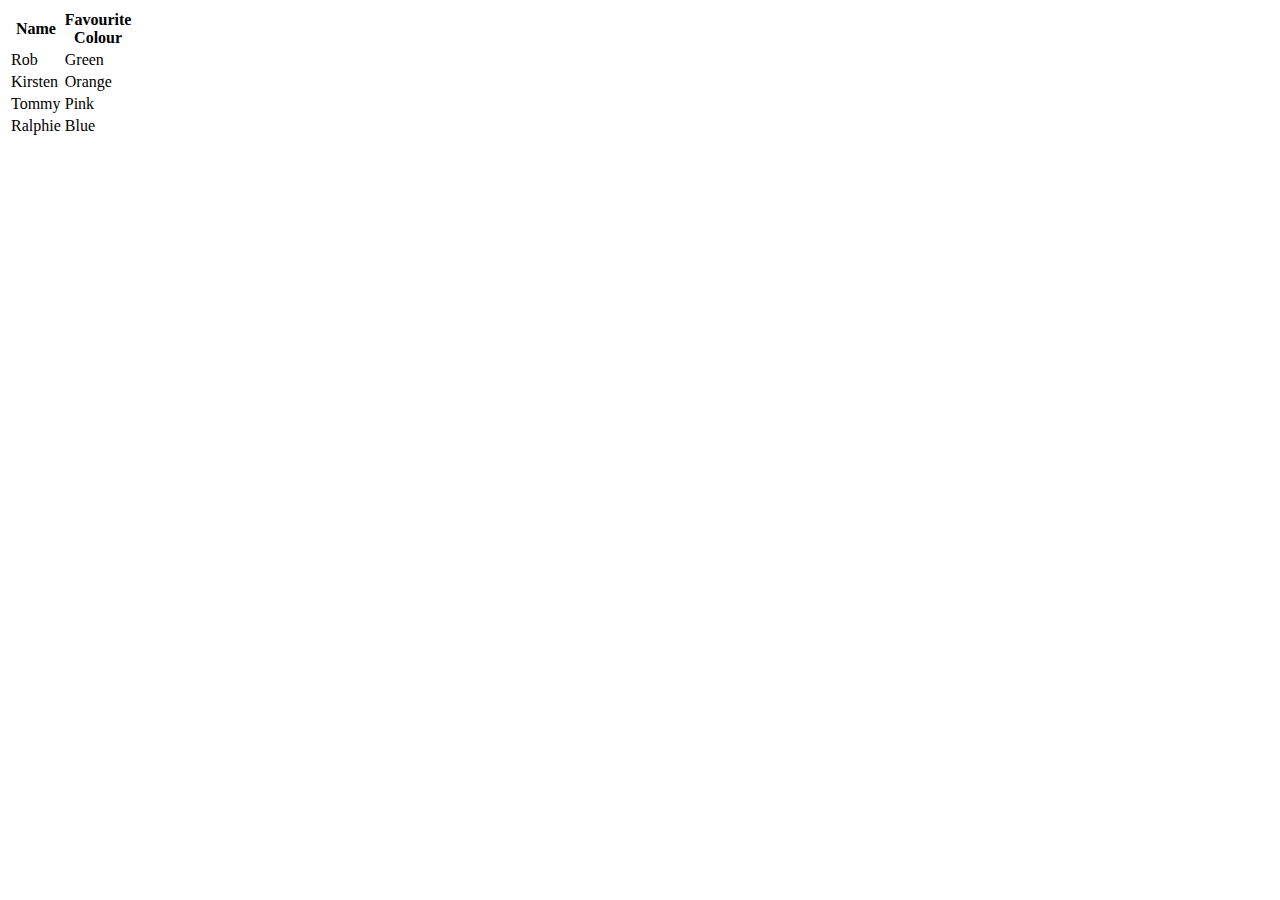
<file: 1-html/1.13.html>
<html>

    <head>
    
        <title>My Webpage</title>
     
    </head>

    <body>
    
        <table>
            
            <thead>
            
                <tr>
                
                    <th>Name</th>
                    <th>Favourite<br>Colour</th>
                    
                </tr>
            
            </thead>
            
            <tr>
            
                <td>Rob</td>
                <td>Green</td>
            
            </tr>
            
            <tr>
            
                <td>Kirsten</td>
                <td>Orange</td>
            
            </tr>
        
            <tr>
            
                <td>Tommy</td>
                <td>Pink</td>
            
            </tr>
            
            <tr>
            
                <td>Ralphie</td>
                <td>Blue</td>
            
            </tr>
        
        </table>
        
    </body>

</html>
</file>
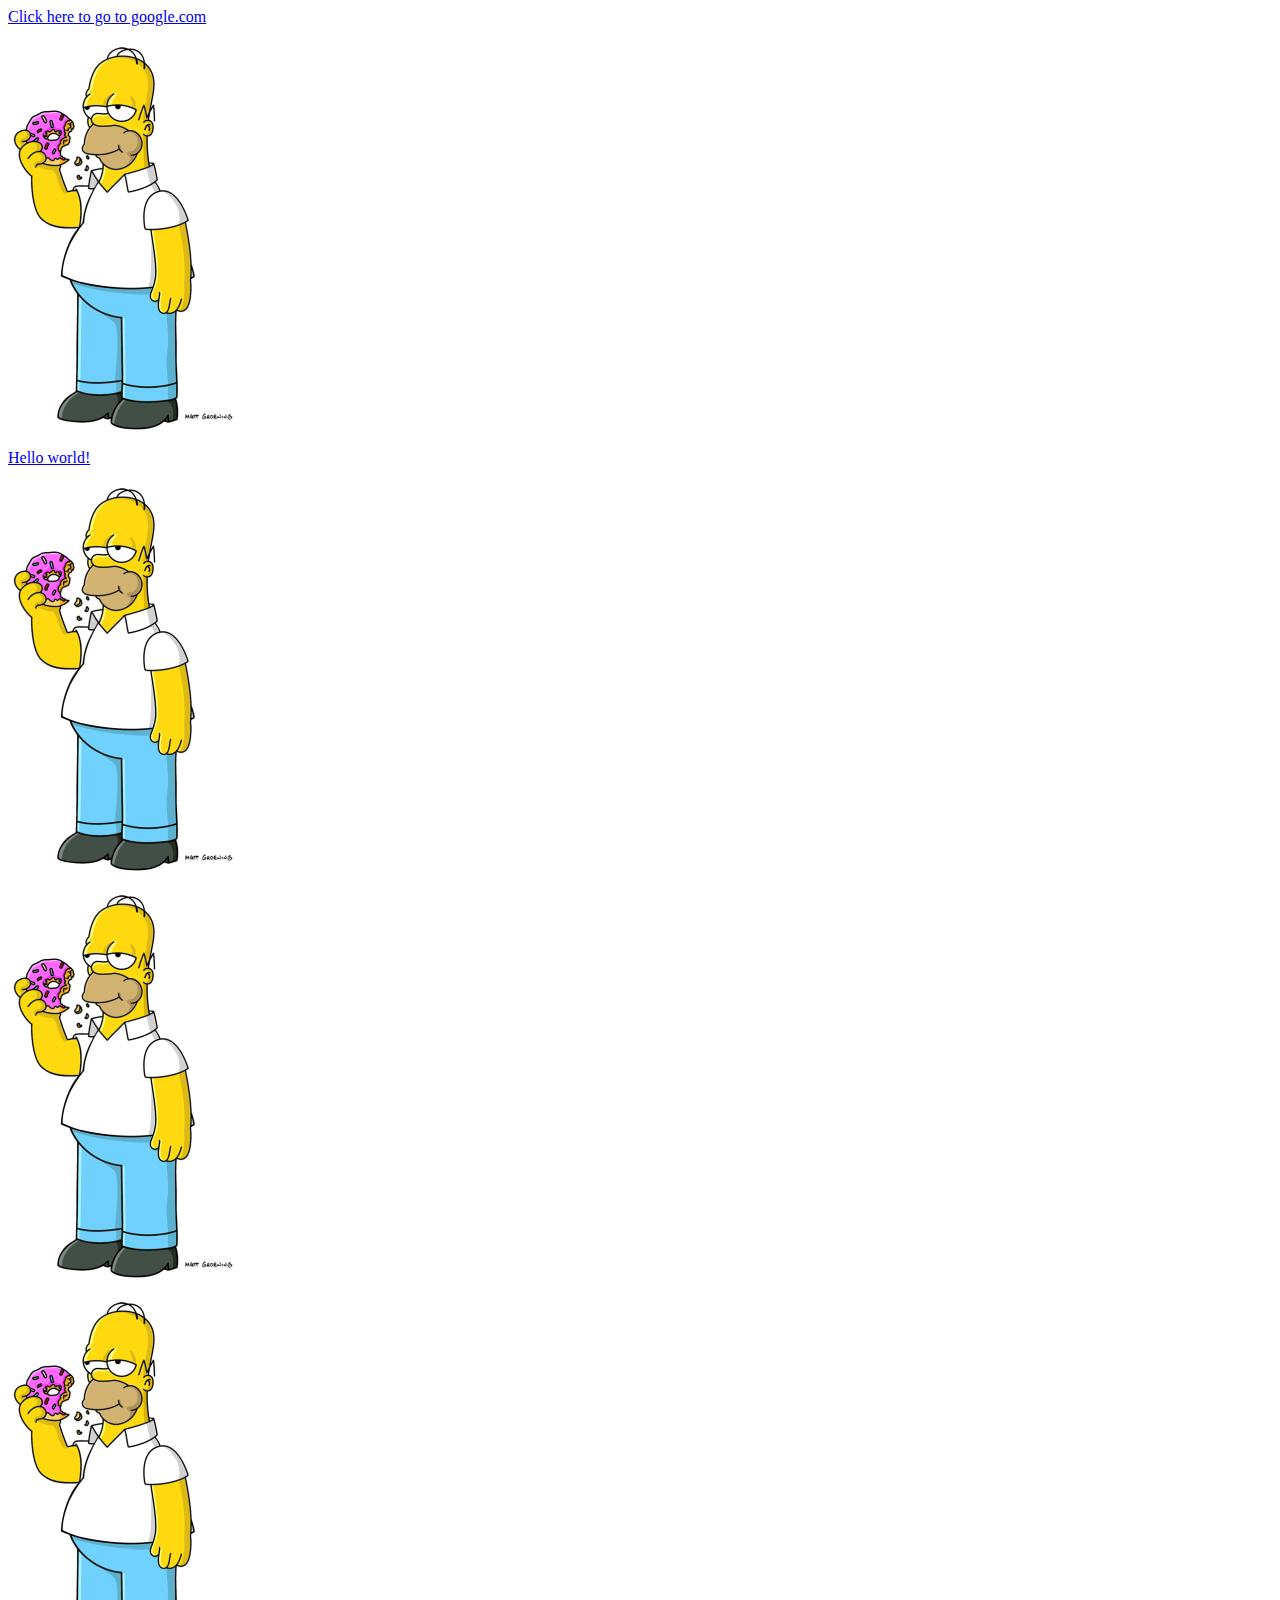
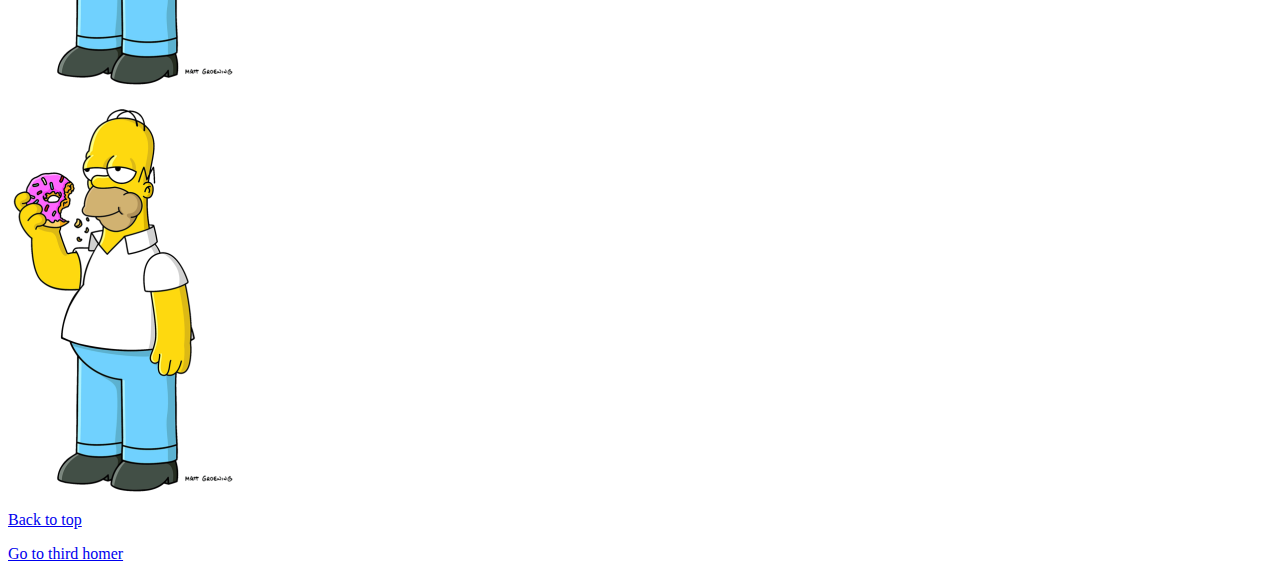
<file: 1-html/1.14.html>
<html>

    <head>
    
        <title>My Webpage</title>
     
    </head>

    <body>
    
        <p id="top"><a href="http://www.google.com">Click here to go to google.com</a></p>
        
        <p><a href="http://www.wikipedia.org"><img src="homer.png"></a></p>
        
        <p><a href="helloworld.html">Hello world!</a></p>
        
        <p><a href="http://www.wikipedia.org"><img src="homer.png"></a></p>
        
        <p id="thirdhomer"><a href="http://www.wikipedia.org"><img src="homer.png"></a></p>
        
        <p><a href="http://www.wikipedia.org"><img src="homer.png"></a></p>
        
        <p><a href="http://www.wikipedia.org"><img src="homer.png"></a></p>
        
        <p><a href="#top">Back to top</a></p>
        
        <p><a href="#thirdhomer">Go to third homer</a></p>
        
        
    </body>

</html>
</file>
<file: 3-javascript/my/style.css>
body {
	font-family: sans-serif;
	background-color: rgb(5, 0, 0);
	color: yellow;
}
.bold {
	font-weight: bold;
}
.container {
	max-width: 800px;
	height: 25vh;
	border: 1px solid red;
	margin: 0 auto;
}
.container_game {
	max-width: 800px;
	height: 70vh;
	border: 1px solid red;
	margin: 0 auto;
	position: relative;
}
#shape {
	width: 100px;
	height: 100px;
	background-color: red;
	display: block;
	position: absolute;
	top: 0;
	left: 0;
}
#timeTaken {
	color: red;
	font-weight: bold;
}

@media (max-width: 450px) {
	.container h1 {
		font-size: 25px;
	}
	.container p {
		font-size: 16px;
	}
}

@media (max-width: 330px) {
	.container h1 {
		font-size: 18px;
	}
	.container p {
		font-size: 12px;
	}
	h1 + p {
		font-size: 16px;
	}
}

@media screen and (orientation: landscape) {
	.container h1 {
		font-size: 12px;
	}
	.container p {
		font-size: 10px;
	}
}
</file>
<file: 4-jquery/my/style.css>
body {
	font-family: helvetica, sans-serif;
	font-size: 130%;
}
input {
	height: 40px;
	padding: 5px 5px 12px 5px;
	font-size: 25px;
	border-radius: 5px;
	border: 1px solid grey;
	width: 320px;
}
label {
	position: relative;
	top: 12px;
	width: 200px;
	float: left;
}
.wrapper {
	width: 550px;
	margin: 0 auto;
}
.form-element {
	margin-bottom: 10px;
}
#submitButton {
	width: 130px;
	margin-left: 200px;
}
</file>
<file: 4-jquery/my/codePlayer/style.css>
body {
	font-family: sans-serif;
	padding: 0;
	margin: 0;
}
#header {
	width: 100%;
	background-color: #eee;
	padding: 5px;
	height: 30px;
}
#logo {
	float: left;
	font-weight: bold;
	font-size: 120%;
	padding: 3px 5px;
}
#buttonContainer {
	width: 300px;
	margin: 0 auto;
	display: flex;
}
.toggleButton {
	border: 1px solid grey;
	padding: 6px;
	border-right: none;
	font-size: 90%;
	cursor: pointer;
}

#html {
	border-top-left-radius: 4px;
	border-bottom-left-radius: 4px;
}
#output {
	border-top-right-radius: 4px;
	border-bottom-right-radius: 4px;
	border-right: 1px solid grey;
}
.active {
	background-color: #e8f2ff;
}
.highlighted {
	background-color: grey;
}
textarea {
	width: 50%;
	resize: none;
	border-top: none;
	border-color: grey;
}
.panel {
	float: left;
	width: 50%;
	border-left: none;
}

.hidden {
	display: none;
}

iframe {
	border: none;
}
</file>
<file: 4-jquery/my/jqUI/style.css>
.drag {
	max-width: 200px;
	background-color: grey;
	font-size: 20px;
}
p {
	display: inline-block;
}
.resizeble {
	width: 100px;
	height: 100px;
	background-color: blue;
}
.also {
	width: 100px;
	height: 100px;
	background-color: red;
}
.small {
	width: 100px;
	height: 100px;
	background-color: #000;
	color: #fff;
}
.big {
	width: 300px;
	height: 300px;
	background-color: red;
}
.blue {
	background-color: rgb(131, 213, 238);
}
</file>
<file: 9-mobileapps/app.min.css>
/**
 * App.js v2.1.2
 * Instant mobile web app creation
 * Copyright (c) 2012 Kik Interactive, http://kik.com
 * Released under the MIT license
 *
 * iScroll v4.1.6
 * Copyright (c) 2011 Matteo Spinelli, http://cubiq.org
 * Released under the MIT license
 *
 * Permission is hereby granted, free of charge, to any person
 * obtaining a copy of this software and associated documentation
 * files (the "Software"), to deal in the Software without
 * restriction, including without limitation the rights to use,
 * copy, modify, merge, publish, distribute, sublicense, and/or sell
 * copies of the Software, and to permit persons to whom the
 * Software is furnished to do so, subject to the following
 * conditions:
 *
 * The above copyright notice and this permission notice shall be
 * included in all copies or substantial portions of the Software.
 *
 * THE SOFTWARE IS PROVIDED "AS IS", WITHOUT WARRANTY OF ANY KIND,
 * EXPRESS OR IMPLIED, INCLUDING BUT NOT LIMITED TO THE WARRANTIES
 * OF MERCHANTABILITY, FITNESS FOR A PARTICULAR PURPOSE AND
 * NONINFRINGEMENT. IN NO EVENT SHALL THE AUTHORS OR COPYRIGHT
 * HOLDERS BE LIABLE FOR ANY CLAIM, DAMAGES OR OTHER LIABILITY,
 * WHETHER IN AN ACTION OF CONTRACT, TORT OR OTHERWISE, ARISING
 * FROM, OUT OF OR IN CONNECTION WITH THE SOFTWARE OR THE USE OR
 * OTHER DEALINGS IN THE SOFTWARE.
 */
html,body,div,form,p,ul,li,span,label,img{margin:0;padding:0;outline:0}html,body{height:100%;width:100%}body{position:relative;font-family:"Helvetica Neue",Helvetica,Arial,sans-serif;-webkit-font-smoothing:antialiased;-webkit-text-size-adjust:none;-webkit-user-select:none;-moz-user-select:none;user-select:none;overflow:hidden}.app-android{font-family:"Roboto",sans-serif}.app-no-scrollbar ::-webkit-scrollbar{height:0 !important;width:0 !important}*{-webkit-tap-highlight-color:rgba(0,0,0,0) !important;tap-highlight-color:rgba(0,0,0,0) !important}.clear{clear:both}.app-clickblocker{z-index:9000;position:fixed;top:0;left:0;height:100%;width:100%;background-color:#FFF;opacity:0}.app-page{display:none;position:relative;height:100%;width:100%;overflow:hidden}.app-loaded .app-page{display:block}.app-ios-7 .app-page,.app-ios-8 .app-page{box-shadow:0 0 12px rgba(0,0,0,0.2)}.app-topbar{z-index:3000;position:relative;height:44px;width:100%;background-color:#000;color:#FFF}.app-android .app-topbar{height:48px}.app-topbar .app-button{position:absolute;bottom:0;padding:0 8px;height:100%;line-height:44px}.app-android .app-topbar .app-button{line-height:48px}.app-topbar .app-button.left{left:0}.app-topbar .app-button.right{right:0}.app-topbar .app-title{margin:0 auto;height:100%;width:100%;line-height:44px;text-align:center;overflow:hidden;text-overflow:ellipsis;white-space:nowrap}.app-android .app-topbar .app-title{line-height:48px}.app-ios-statusbar .app-topbar{padding-top:20px}.app-ios-statusbar .app-topbar .app-button{height:44px}.app-content{z-index:2000;position:relative;background-color:#FFF;overflow:auto}.app-ios-7 .app-content,.app-ios-8 .app-content{box-shadow:0 0 12px rgba(0,0,0,0.2)}.app-scrollhack>*{-webkit-transform:translate3d(0,0,0);-moz-transform:translate3d(0,0,0);-ms-transform:translate3d(0,0,0);-o-transform:translate3d(0,0,0);transform:translate3d(0,0,0)}.app-section{position:relative;margin:8px;border:1px solid #AAA}.app-list{list-style:none}.app-list>li,.app-list>li.app-button{padding-left:20px;padding-right:8px;height:43px;border-bottom:1px solid #AAA;line-height:43px;overflow:hidden;text-align:left;text-overflow:ellipsis;white-space:nowrap}.app-android .app-list>li,.app-android .app-list>li.app-button{padding-top:2px;padding-bottom:2px}.app-section .app-list>li:last-child,.app-section .app-list>li.app-button:last-child{border-bottom:0}.app-list>label{display:block;padding-left:12px;height:24px;background-color:#000;color:#FFF;line-height:24px}.app-list>li+label{margin-top:-1px}.app-content .app-button{margin:0 auto;height:40px;border-bottom:1px solid #AAA;line-height:40px;overflow:hidden;text-align:center;text-overflow:ellipsis;white-space:nowrap}.app-button:last-child{border-bottom:0}.app-content .app-button.green{background-color:#7F7}.app-content .app-button.red{background-color:#F77}.app-content .app-button.blue{background-color:#77F}.app-input{position:relative;display:block;padding:10px 12px;width:100%;background-color:transparent;border:0;border-bottom:1px solid #AAA;outline:0;-webkit-border-radius:0;-moz-border-radius:0;border-radius:0;-webkit-box-sizing:border-box;-moz-box-sizing:border-box;box-sizing:border-box;line-height:20px;-webkit-appearance:none}.app-section .app-input:last-child{border-bottom:0}.app-input,.app-input *{color:inherit;font-family:inherit;font-size:inherit}input.app-input{height:40px}textarea.app-input{height:80px;resize:none}.app-input input,.app-input textarea{display:inline-block;margin:0;padding:0;width:100%;background-color:none;border:0;outline:0;line-height:inherit;resize:none;-webkit-appearance:none}.app-input input{height:20px}.app-input textarea{height:60px}.app-dialog-container{position:fixed;z-index:5000;top:0;left:0;margin:0;padding:0;height:100%;width:100%;background-color:rgba(0,0,0,0.8);opacity:0;overflow:hidden;-webkit-transition:opacity .282s ease-in-out;transition:opacity .282s ease-in-out}.app-android-4 .app-dialog-container{opacity:.01}.app-dialog-container.fancy{-webkit-transition:opacity .425s cubic-bezier(0.4,0.6,0.05,1);transition:opacity .425s cubic-bezier(0.4,0.6,0.05,1)}.app-dialog-container.ios5{position:absolute}.app-dialog-container.enabled{opacity:1}.app-android-4 .app-dialog-container.enabled{opacity:1}.app-dialog-container.fancy{background-color:rgba(0,0,0,0);opacity:1;-webkit-transition:background .425s cubic-bezier(0.4,0.6,0.05,1);transition:background .425s cubic-bezier(0.4,0.6,0.05,1)}.app-android-4 .app-dialog-container.fancy{opacity:1}.app-dialog-container.fancy.enabled{background-color:rgba(0,0,0,0.8)}.app-dialog{position:absolute;bottom:0;left:0;margin:0;padding:0;width:100%;background-color:#f5f6f7;border-top:1px solid #FFF;-webkit-box-shadow:0 0 8px rgba(0,0,0,0.85);box-shadow:0 0 8px rgba(0,0,0,0.85);color:#777}.app-android .app-dialog{bottom:50%;margin:0 10%;padding-bottom:8px;width:80%;background-color:#eeeeea;-webkit-transform:translate3d(0,50%,0);transform:translate3d(0,50%,0)}.app-dialog.dark{background-color:#333332;border-top-color:#444;color:#999}.app-dialog-container.fancy .app-dialog{background-color:rgba(255,255,255,0.85);-webkit-transform:translate3d(0,110%,0);transform:translate3d(0,110%,0);-webkit-transition:-webkit-transform .425s cubic-bezier(0.4,0.6,0.05,1);transition:transform .425s cubic-bezier(0.4,0.6,0.05,1)}.app-dialog-container.fancy .app-dialog.dark{background-color:rgba(51,51,50,0.9)}.app-dialog-container.fancy.enabled .app-dialog{-webkit-transform:translate3d(0,0,0);transform:translate3d(0,0,0)}.app-dialog .title{position:relative;margin-bottom:8px;padding:16px 20px 0;font-size:18px;font-weight:600;text-align:center}.app-dialog .text{margin-top:8px;padding:0 20px 8px;font-size:16px;font-weight:400;text-align:center}.app-dialog .button{height:60px;color:#17B;font-size:22px;font-weight:300;line-height:60px;text-align:center}.app-dialog.dark .button{color:#f3f4f5}.app-dialog .button.ok{color:#3C7}.app-dialog .button.cancel{color:#E54}.app-android .app-dialog .button.cancel{display:none}.app-dialog .button.active{opacity:.5}.app-topbar.teal{background-color:#2B9;-webkit-box-shadow:inset 0 -1px 0 #197,0 1px 0 rgba(0,0,0,0.1),0 1px 7px rgba(0,0,0,0.18);box-shadow:inset 0 -1px 0 #197,0 1px 0 rgba(0,0,0,0.1),0 1px 7px rgba(0,0,0,0.18);color:#f3f4f5}.app-ios-7 .app-topbar.teal,.app-ios-8 .app-topbar.teal{box-shadow:inset 0 -1px 0 #197}.app-topbar.green{background-color:#3C7;-webkit-box-shadow:inset 0 -1px 0 #2A6,0 1px 0 rgba(0,0,0,0.1),0 1px 7px rgba(0,0,0,0.18);box-shadow:inset 0 -1px 0 #2A6,0 1px 0 rgba(0,0,0,0.1),0 1px 7px rgba(0,0,0,0.18);color:#f3f4f5}.app-ios-7 .app-topbar.green,.app-ios-8 .app-topbar.green{box-shadow:inset 0 -1px 0 #2A6}.app-topbar.yellow{background-color:#EC1;-webkit-box-shadow:inset 0 -1px 0 #DB0,0 1px 0 rgba(0,0,0,0.1),0 1px 7px rgba(0,0,0,0.18);box-shadow:inset 0 -1px 0 #DB0,0 1px 0 rgba(0,0,0,0.1),0 1px 7px rgba(0,0,0,0.18);color:#f3f4f5}.app-ios-7 .app-topbar.yellow,.app-ios-8 .app-topbar.yellow{box-shadow:inset 0 -1px 0 #DB0}.app-topbar.orange{background-color:#E82;-webkit-box-shadow:inset 0 -1px 0 #C50,0 1px 0 rgba(0,0,0,0.1),0 1px 7px rgba(0,0,0,0.18);box-shadow:inset 0 -1px 0 #C50,0 1px 0 rgba(0,0,0,0.1),0 1px 7px rgba(0,0,0,0.18);color:#f3f4f5}.app-ios-7 .app-topbar.orange,.app-ios-8 .app-topbar.orange{box-shadow:inset 0 -1px 0 #C50}.app-topbar.red{background-color:#dd4539;-webkit-box-shadow:inset 0 -1px 0 #C43,0 1px 0 rgba(0,0,0,0.1),0 1px 7px rgba(0,0,0,0.18);box-shadow:inset 0 -1px 0 #C43,0 1px 0 rgba(0,0,0,0.1),0 1px 7px rgba(0,0,0,0.18);color:#f3f4f5}.app-ios-7 .app-topbar.red,.app-ios-8 .app-topbar.red{box-shadow:inset 0 -1px 0 #C43}.app-topbar.blue{background-color:#4486f0;-webkit-box-shadow:inset 0 -1px 0 #4486f0,0 1px 0 rgba(0,0,0,0.1),0 1px 7px rgba(0,0,0,0.18);box-shadow:inset 0 -1px 0 #4486f0,0 1px 0 rgba(0,0,0,0.1),0 1px 7px rgba(0,0,0,0.18);color:#f3f4f5}.app-ios-7 .app-topbar.blue,.app-ios-8 .app-topbar.blue{box-shadow:inset 0 -1px 0 #4486f0}.app-topbar.dark-blue{background-color:#345;-webkit-box-shadow:inset 0 -1px 0 #234,0 1px 0 rgba(0,0,0,0.1),0 1px 7px rgba(0,0,0,0.18);box-shadow:inset 0 -1px 0 #234,0 1px 0 rgba(0,0,0,0.1),0 1px 7px rgba(0,0,0,0.18);color:#f3f4f5}.app-ios-7 .app-topbar.dark-blue,.app-ios-8 .app-topbar.dark-blue{box-shadow:inset 0 -1px 0 #234}.app-topbar.white{background-color:#FFF;-webkit-box-shadow:inset 0 -1px 0 #f5f5f5,0 1px 0 rgba(0,0,0,0.1),0 1px 7px rgba(0,0,0,0.18);box-shadow:inset 0 -1px 0 #f5f5f5,0 1px 0 rgba(0,0,0,0.1),0 1px 7px rgba(0,0,0,0.18);color:#444}.app-ios-7 .app-topbar.white,.app-ios-8 .app-topbar.white{box-shadow:inset 0 -1px 0 rgba(0,0,0,0.18)}.dark-page .app-topbar{background-color:rgba(0,0,0,0.8);-webkit-box-shadow:0 1px 0 rgba(0,0,0,0.1),0 1px 7px rgba(0,0,0,0.18);box-shadow:0 1px 0 rgba(0,0,0,0.1),0 1px 7px rgba(0,0,0,0.18)}.app-ios-7 .dark-page .app-topbar,.app-ios-8 .dark-page .app-topbar{box-shadow:inset 0 -1px 0 rgba(0,0,0,0.1)}.app-topbar .app-title{font-size:18px;font-weight:500}.app-android .app-topbar .app-title{float:left;padding-left:20px;padding-right:8px;width:auto;font-size:18px;font-weight:400;text-align:left}.app-ios-7 .app-topbar .app-title,.app-ios-8 .app-topbar .app-title{font-size:17px}.app-topbar .app-title .app-icon{display:none;float:left;margin:12px 7px 12px -4px;height:24px;width:24px;background-image:url([data-uri]);-webkit-background-size:100%;background-size:100%}.app-android .app-topbar .app-title .app-icon{display:block}.app-topbar .app-button{padding:0 16px;font-weight:300}.app-android .app-topbar .app-button{padding:0 13px}.app-topbar .app-button.active{opacity:.65}.app-ios-7 .app-topbar .app-button,.app-ios-8 .app-topbar .app-button{-webkit-transition:opacity .15s ease-out;transition:opacity .15s ease-out}.app-android .app-topbar .app-button{font-weight:400}.app-android .app-topbar .app-button.active{opacity:1;background-color:rgba(0,0,0,0.2)}.app-android .dark-page .app-topbar .app-button.active{background-color:rgba(0,0,0,1)}.app-topbar .app-button[data-back].left{padding:15px 0 15px 27px;height:14px;background-image:url([data-uri]);background-repeat:no-repeat;-webkit-background-size:12px 20px;background-size:12px 20px;background-position:8px center;line-height:14px}.app-topbar.white .app-button[data-back].left{background-image:url([data-uri])}.app-android .app-topbar .app-button[data-back].left{padding:17px 0 17px 20px;background-image:url([data-uri]);-webkit-background-size:8px 14px;background-size:8px 14px;background-position:4px center;width:35%;color:transparent}.app-android .app-topbar.white .app-button[data-back].left{background-image:url([data-uri])}.app-android .app-topbar .app-button[data-back].left.active,.app-android .dark-page .app-topbar .app-button[data-back].left.active{background-color:transparent}.app-android .app-topbar .app-button[data-back].left.active ~ .app-title{background-color:rgba(0,0,0,0.2)}.app-android .dark-page .app-topbar .app-button[data-back].left.active ~ .app-title{background-color:rgba(0,0,0,1)}.app-android .app-topbar .app-menu{width:32px;background-image:url([data-uri]);background-repeat:no-repeat;background-position:center;-webkit-background-size:28px 28px;background-size:28px 28px;color:transparent}.app-android .app-topbar>:last-child:after{content:"";clear:both}.app-page,.app-content{background:#e8eaef}.dark-page.app-page,.dark-page .app-content{background:#000}.app-section,.app-list>li,.app-list>li.app-button,.app-content .app-button,.app-input{border:0}.app-section{margin:16px;padding:8px;background:#FFF;border-bottom:1px solid rgba(0,0,0,0.1);-webkit-border-radius:6px;border-radius:6px}.app-ios-7 .app-section,.app-ios-8 .app-section{border-bottom:0}.app-section.app-button{margin:16px;padding:0}p.app-section{padding:12px 16px;color:#665}.app-content .app-section>*{margin:8px 0 0;-webkit-border-radius:4px;border-radius:4px}.app-content .app-section>:first-child{margin-top:0}.app-list>label{height:28px;background-color:#d5e5e6;-webkit-box-sizing:border-box;box-sizing:border-box;color:#778;font-size:14px;font-weight:600;line-height:28px}.app-android .app-list>label{font-size:11px;font-weight:700;text-transform:uppercase}.app-list>li{background-color:#FFF;color:#444}.app-list>li,.app-list>li.app-button{border-top:1px solid rgba(0,0,0,0.05);-webkit-box-sizing:border-box;box-sizing:border-box}.app-android .app-list>li,.app-android .app-list>li.app-button{padding-top:0;padding-bottom:0;height:47px;line-height:47px}.app-list>li.app-button.active{border-top:1px solid rgba(0,0,0,0.0)}.app-list>li:first-child,.app-list>li.app-button:first-child,.app-list>label+li,.app-list>label+li.app-button,.app-list>label+li.app-button.active,.app-list>li.app-button.active+li,.app-list>li.app-button.active+li.app-button{border-top-color:transparent}.app-content .app-button{background-color:#FFF;color:#17B}.app-content .app-button.active{background-color:#DDD}.app-content .app-button.teal{background-color:#2B9;color:#f3f4f5}.app-content .app-button.teal.active{background-color:#197}.app-content .app-button.green{background-color:#3C7;color:#f3f4f5}.app-content .app-button.green.active{background-color:#2A6}.app-content .app-button.yellow{background-color:#EC1;color:#f3f4f5}.app-content .app-button.yellow.active{background-color:#DB0}.app-content .app-button.orange{background-color:#E82;color:#f3f4f5}.app-content .app-button.orange.active{background-color:#C50}.app-content .app-button.red{background-color:#dd4539;color:#f3f4f5}.app-content .app-button.red.active{background-color:#C43}.app-content .app-button.blue{background-color:#4486f0;color:#f3f4f5}.app-content .app-button.blue.active{background-color:#27A}.app-content .app-button.dark-blue{background-color:#345;color:#f3f4f5}.app-content .app-button.dark-blue.active{background-color:#234}input.app-input{height:44px;background:#FFF;line-height:24px;border-bottom:1px solid rgba(0,0,0,0.1)}.app-android input.app-input{height:48px;line-height:18px}.app-section input.app-input{border-bottom:0}.app-android .app-section input.app-input{height:40px;line-height:20px}.app-input[type="search"]{padding-left:34px;background-image:url([data-uri]);background-repeat:no-repeat;background-position:12px center;-webkit-background-size:16px 16px;background-size:16px 16px}.app-input[type="search"].no-icon,.app-android .app-input[type="search"].no-icon-android,.app-ios .app-input[type="search"].no-icon-ios{padding-left:12px;background-image:none}
</file>
